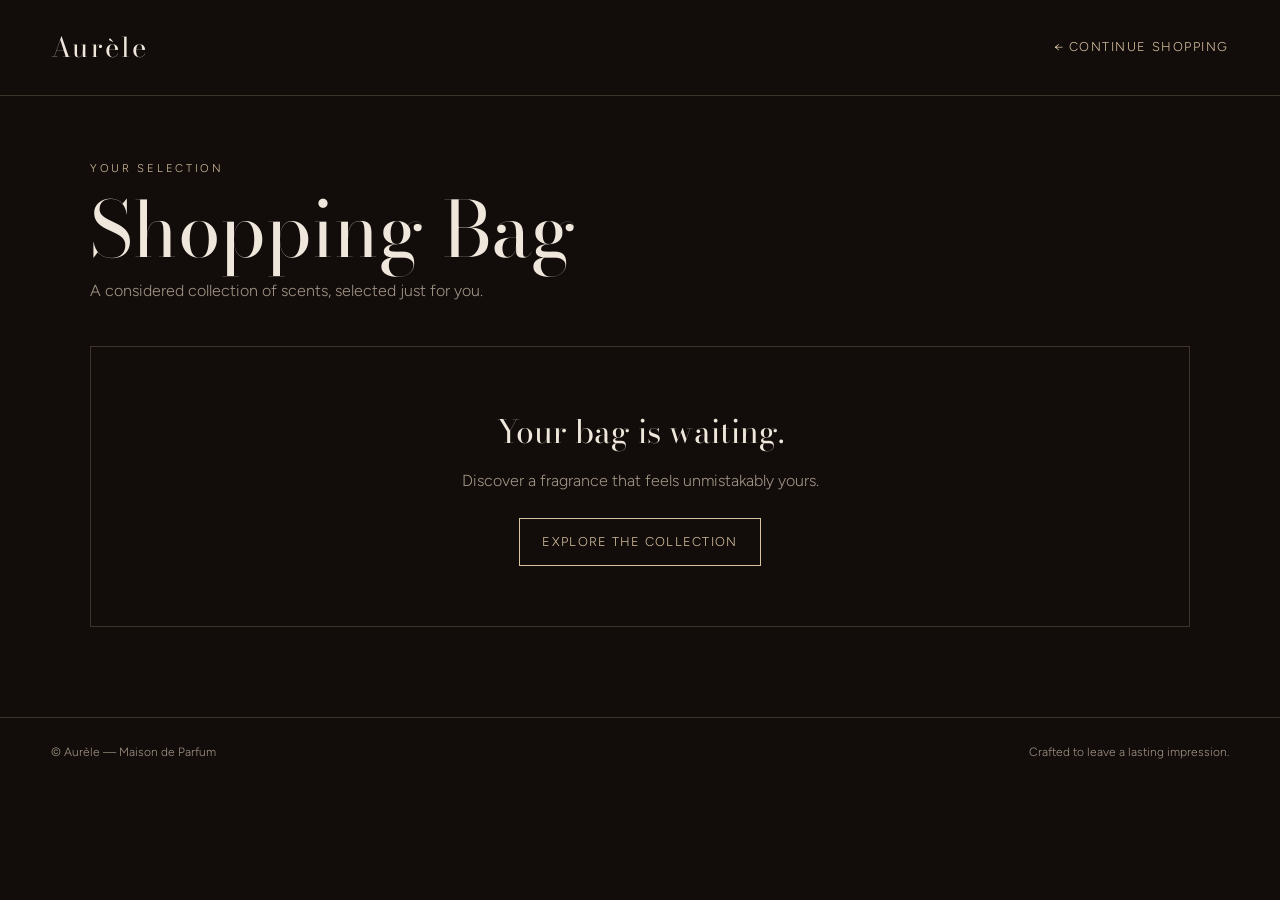
<file: cart.html>
<!DOCTYPE html>
<html lang="en">
<head>
  
<link rel="stylesheet" href="style.css">

<meta charset="UTF-8">
<meta name="viewport" content="width=device-width, initial-scale=1.0">
<meta name="theme-color" content="#120c0b">
<title>Shopping Bag | AURÈLE — Maison de Parfum</title>
<link rel="preconnect" href="https://fonts.googleapis.com">
<link rel="preconnect" href="https://fonts.gstatic.com" crossorigin>
<link href="https://fonts.googleapis.com/css2?family=Bodoni+Moda:ital,wght@0,400;0,500;1,400&family=Figtree:wght@300;400;500&display=swap" rel="stylesheet">
<style>
:root{--ink:#120c0b;--wine:#2a1414;--champagne:#d9c3a0;--bone:#efe7db;--muted:#a39687;
--line:rgba(217,195,160,.22);--display:'Bodoni Moda',serif;--body:'Figtree',sans-serif}
*{box-sizing:border-box;margin:0}
[hidden]{display:none!important}
body{min-height:100vh;background:var(--ink);color:var(--bone);font-family:var(--body);font-weight:300;line-height:1.6}
button,a{font:inherit}a{color:inherit;text-decoration:none}button{cursor:pointer}
.header{padding:1.6rem 4vw;border-bottom:1px solid var(--line);display:flex;align-items:center;justify-content:space-between;gap:1rem}
.brand{font-family:var(--display);font-size:1.7rem;letter-spacing:.08em}
.back{color:var(--champagne);font-size:.8rem;letter-spacing:.12em;text-transform:uppercase}
.wrap{width:min(1100px,88vw);margin:64px auto 90px}
.eyebrow{color:var(--champagne);font-size:.7rem;letter-spacing:.24em;text-transform:uppercase}
h1{margin:14px 0 10px;font:400 clamp(2.6rem,6vw,5rem)/1 var(--display)}
.intro{color:var(--muted);margin-bottom:42px}
.layout{display:grid;grid-template-columns:minmax(0,1.6fr) minmax(270px,.8fr);gap:42px;align-items:start}
.items{border-top:1px solid var(--line)}
.item{display:grid;grid-template-columns:100px minmax(0,1fr) auto;gap:20px;padding:24px 0;border-bottom:1px solid var(--line);align-items:center}
.mono{height:120px;display:grid;place-items:center;border:1px solid var(--line);font:400 2.6rem var(--display);color:rgba(217,195,160,.8);background:radial-gradient(ellipse at 50% 35%,rgba(147,85,63,.34),transparent 60%),linear-gradient(150deg,#351a1a,#140c0b)}
.item h2{margin:0 0 6px;font:400 1.5rem var(--display)}
.item p{color:var(--muted);font-size:.85rem;margin-bottom:14px}
.price{color:var(--champagne);white-space:nowrap;font:400 1.2rem var(--display)}
.qty{display:inline-flex;align-items:center;border:1px solid var(--line)}
.qty button{width:34px;height:34px;background:none;color:var(--bone);border:0}
.qty output{min-width:30px;text-align:center;font-size:.85rem}
.remove{margin-left:12px;border:0;background:none;color:var(--muted);text-decoration:underline;font-size:.78rem}
.summary{background:#1a1110;border:1px solid var(--line);padding:28px;position:sticky;top:24px}
.summary h2{margin-bottom:24px;font:400 1.8rem var(--display)}
.line{display:flex;justify-content:space-between;gap:16px;margin:16px 0;color:var(--muted);font-size:.9rem}
.line.total{padding-top:18px;border-top:1px solid var(--line);color:var(--bone)}
.line.total strong{color:var(--champagne);font:400 1.4rem var(--display)}
.checkout{width:100%;border:1px solid var(--champagne);background:var(--champagne);color:var(--ink);padding:16px 12px;letter-spacing:.1em;text-transform:uppercase;margin-top:12px;transition:background .3s,color .3s}
.checkout:hover{background:transparent;color:var(--champagne)}
.note{color:var(--muted);font-size:.75rem;text-align:center;margin-top:12px}
.status{color:var(--champagne);min-height:1.2em;font-size:.85rem;margin-top:12px}
.empty{padding:60px 20px;text-align:center;border:1px solid var(--line)}
.empty h2{font:400 2rem var(--display);margin-bottom:12px}
.empty p{color:var(--muted);margin-bottom:24px}
.shop{display:inline-block;padding:13px 22px;border:1px solid var(--champagne);color:var(--champagne);font-size:.8rem;letter-spacing:.1em;text-transform:uppercase}
footer{padding:25px 4vw;border-top:1px solid var(--line);color:var(--muted);font-size:.75rem;display:flex;justify-content:space-between;gap:20px}
@media(max-width:720px){.wrap{margin-top:42px}.layout{grid-template-columns:1fr;gap:26px}
.item{grid-template-columns:76px minmax(0,1fr);gap:14px}.mono{height:100px}
.item-end{grid-column:2}.summary{position:static}footer{flex-direction:column}}
</style>
</head>
<body>
  
<div class="custom-cursor">
  <span></span>
</div>

<header class="header">
  <a class="brand" href="index.html" aria-label="Aurèle home">Aurèle</a>
  <a class="back" href="index.html#collection">← Continue shopping</a>
</header>
<main class="wrap">
  <div class="eyebrow">Your selection</div>
  <h1>Shopping Bag</h1>
  <p class="intro">A considered collection of scents, selected just for you.</p>
  <div id="cart-content" class="layout">
    <section id="cart-items" class="items" aria-label="Items in your shopping bag" aria-live="polite"></section>
    <aside class="summary" aria-label="Order summary">
      <h2>Order Summary</h2>
      <div class="line"><span>Subtotal</span><span id="subtotal">Rs 0</span></div>
      <div class="line"><span>Delivery</span><span>Calculated at checkout</span></div>
      <div class="line total"><span>Total</span><strong id="total">Rs 0</strong></div>
      <button class="checkout" id="checkout" type="button">Continue to checkout</button>
      <p class="note">Totals are shown in Pakistani Rupees (PKR).</p>
      <p class="status" id="status" role="status"></p>
    </aside>
  </div>
  <section class="empty" id="empty-state" hidden>
    <h2>Your bag is waiting.</h2>
    <p>Discover a fragrance that feels unmistakably yours.</p>
    <a class="shop" href="index.html#collection">Explore the collection</a>
  </section>
</main>
<footer><span>© Aurèle — Maison de Parfum</span><span>Crafted to leave a lasting impression.</span></footer>
<script>
(() => {
    const KEY = 'aurele-shopping-bag-v1';

    const $ = id => document.getElementById(id);

    const money = n =>
        'Rs ' + Math.round(Number(n)).toLocaleString('en-PK');

    const slug = s =>
        s.toLowerCase().replace(/[^a-z0-9]+/g, '-');


    function read() {
        try {
            const data = JSON.parse(
                localStorage.getItem(KEY) || '[]'
            );

            if (!Array.isArray(data)) return [];

            return data
                .filter(item =>
                    item &&
                    typeof item.name === 'string' &&
                    Number(item.price) > 0 &&
                    Number.isInteger(Number(item.qty)) &&
                    Number(item.qty) > 0
                )
                .map(item => ({
                    id: typeof item.id === 'string'
                        ? item.id
                        : slug(item.name),

                    name: item.name,
                    price: Number(item.price),
                    qty: Number(item.qty)
                }));

        } catch (error) {
            console.error('AURÈLE cart error:', error);
            return [];
        }
    }


    let cart = read();


    function save() {
        try {
            localStorage.setItem(
                KEY,
                JSON.stringify(cart)
            );
        } catch {
            $('status').textContent =
                'Your browser could not save the bag.';
        }
    }


    function el(tag, cls, text) {
        const element =
            document.createElement(tag);

        if (cls) {
            element.className = cls;
        }

        if (text !== undefined) {
            element.textContent = text;
        }

        return element;
    }


    function render() {

        const list = $('cart-items');

        list.replaceChildren();

        const hasItems = cart.length > 0;

        $('cart-content').hidden = !hasItems;
        $('empty-state').hidden = hasItems;

        let sum = 0;


        cart.forEach((item, index) => {

            sum += item.price * item.qty;


            const row =
                el('article', 'item');


            const mono =
                el('div', 'mono', 'A');

            mono.setAttribute(
                'aria-hidden',
                'true'
            );


            const info =
                el('div');


            const title =
                el(
                    'h2',
                    '',
                    item.name
                );


            const description =
                el(
                    'p',
                    '',
                    'AURÈLE · Eau de Parfum'
                );


            const qty =
                el('div', 'qty');


            const minus =
                el('button', '', '−');

            minus.type = 'button';

            minus.setAttribute(
                'aria-label',
                'Decrease ' + item.name + ' quantity'
            );

            minus.addEventListener(
                'click',
                () => change(index, -1)
            );


            const output =
                el(
                    'output',
                    '',
                    item.qty
                );


            const plus =
                el('button', '', '+');

            plus.type = 'button';

            plus.disabled =
                item.qty >= 99;

            plus.setAttribute(
                'aria-label',
                'Increase ' + item.name + ' quantity'
            );

            plus.addEventListener(
                'click',
                () => change(index, 1)
            );


            qty.append(
                minus,
                output,
                plus
            );


            const remove =
                el(
                    'button',
                    'remove',
                    'Remove'
                );

            remove.type = 'button';

            remove.addEventListener(
                'click',
                () => {

                    cart.splice(index, 1);

                    save();

                    render();

                    $('status').textContent =
                        'Item removed from your bag.';
                }
            );


            info.append(
                title,
                description,
                qty,
                remove
            );


            const end =
                el('div', 'item-end');


            const price =
                el(
                    'div',
                    'price',
                    money(item.price * item.qty)
                );


            end.append(price);


            row.append(
                mono,
                info,
                end
            );


            list.append(row);

        });


        $('subtotal').textContent =
            money(sum);

        $('total').textContent =
            money(sum);

    }


    function change(index, amount) {

        if (!cart[index]) return;


        cart[index].qty += amount;


        if (cart[index].qty <= 0) {

            cart.splice(index, 1);

        }


        save();

        render();

    }


    $('checkout').addEventListener(
        'click',
        () => {

            if (!cart.length) {

                $('status').textContent =
                    'Your bag is empty.';

                return;
            }


            window.location.href =
                'checkout.html';

        }
    );


    render();

})();
</script>

<script src="script.js"></script>

</body>
</html>
</file>
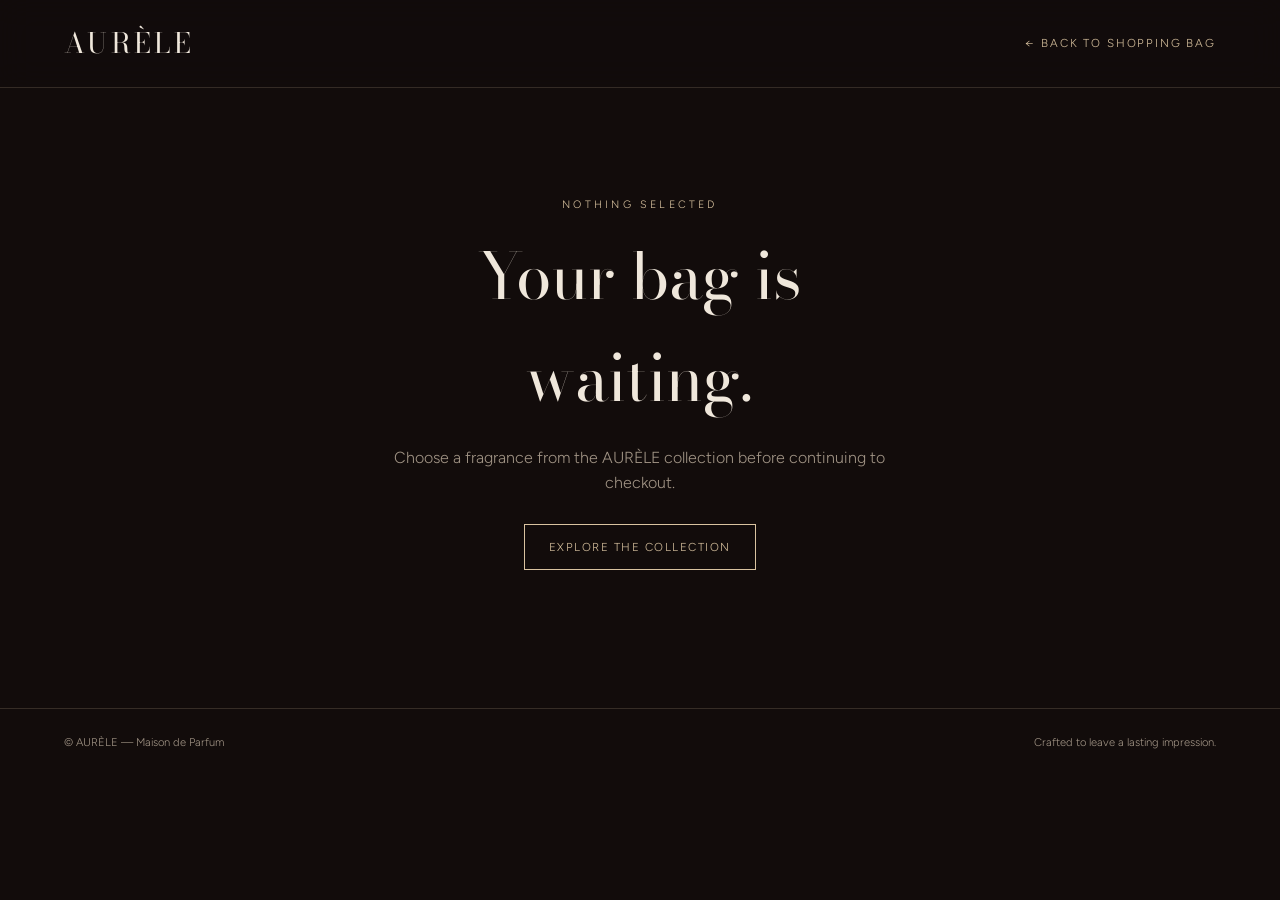
<file: checkout.html>
<!DOCTYPE html>
<html lang="en">
<head>

    <link rel="stylesheet" href="style.css">
    <meta charset="UTF-8">
    <meta name="viewport" content="width=device-width, initial-scale=1.0">
    <meta name="theme-color" content="#120c0b">

    <title>Checkout | AURÈLE — Maison de Parfum</title>

    <link rel="preconnect" href="https://fonts.googleapis.com">
    <link rel="preconnect" href="https://fonts.gstatic.com" crossorigin>

    <link href="https://fonts.googleapis.com/css2?family=Bodoni+Moda:ital,wght@0,400;0,500;1,400&family=Figtree:wght@300;400;500&display=swap" rel="stylesheet">

    <style>
        :root {
            --ink: #120c0b;
            --ink-2: #1a1110;
            --wine: #2a1414;
            --wine-2: #4a171b;
            --champagne: #d9c3a0;
            --bone: #efe7db;
            --muted: #a39687;
            --line: rgba(217,195,160,.18);

            --display: 'Bodoni Moda', serif;
            --body: 'Figtree', sans-serif;
        }

        * {
            box-sizing: border-box;
            margin: 0;
        }

        [hidden] {
            display: none !important;
        }

        html {
            scroll-behavior: smooth;
        }

        body {
            min-height: 100vh;
            background:
                radial-gradient(circle at 85% 10%, rgba(106,37,41,.16), transparent 30%),
                var(--ink);
            color: var(--bone);
            font-family: var(--body);
            font-weight: 300;
            line-height: 1.6;
        }

        button,
        input,
        select,
        textarea {
            font: inherit;
        }

        button {
            cursor: pointer;
        }

        a {
            color: inherit;
            text-decoration: none;
        }

        /* HEADER */

        .header {
            height: 88px;
            padding: 0 5vw;
            border-bottom: 1px solid var(--line);

            display: flex;
            align-items: center;
            justify-content: space-between;

            background: rgba(18,12,11,.82);
            backdrop-filter: blur(16px);

            position: relative;
            z-index: 5;
        }

        .brand {
            font-family: var(--display);
            font-size: 1.75rem;
            letter-spacing: .12em;
        }

        .back {
            color: var(--champagne);
            font-size: .72rem;
            letter-spacing: .16em;
            text-transform: uppercase;
            transition: opacity .3s ease;
        }

        .back:hover {
            opacity: .65;
        }

        /* MAIN */

        .page {
            width: min(1180px, 88vw);
            margin: 70px auto 100px;
        }

        .eyebrow {
            color: var(--champagne);
            font-size: .67rem;
            letter-spacing: .3em;
            text-transform: uppercase;
        }

        .heading {
            margin-top: 14px;
            max-width: 700px;
        }

        .heading h1 {
            font-family: var(--display);
            font-weight: 400;
            font-size: clamp(3rem, 6vw, 5.6rem);
            line-height: .98;
            letter-spacing: -.025em;
        }

        .heading p {
            margin-top: 18px;
            max-width: 600px;
            color: var(--muted);
            font-size: .94rem;
        }

        /* CHECKOUT GRID */

        .checkout-layout {
            margin-top: 55px;

            display: grid;
            grid-template-columns: minmax(0, 1.35fr) minmax(320px, .72fr);
            gap: 55px;

            align-items: start;
        }

        /* FORM */

        .section {
            border-top: 1px solid var(--line);
            padding-top: 25px;
            margin-bottom: 42px;
        }

        .section-title {
            display: flex;
            align-items: baseline;
            gap: 13px;
            margin-bottom: 25px;
        }

        .section-number {
            color: var(--champagne);
            font-size: .65rem;
            letter-spacing: .15em;
        }

        .section-title h2 {
            font-family: var(--display);
            font-weight: 400;
            font-size: 1.75rem;
        }

        .fields {
            display: grid;
            grid-template-columns: 1fr 1fr;
            gap: 20px;
        }

        .field {
            display: flex;
            flex-direction: column;
            gap: 8px;
        }

        .field.full {
            grid-column: 1 / -1;
        }

        .field label {
            color: var(--muted);
            font-size: .68rem;
            letter-spacing: .14em;
            text-transform: uppercase;
        }

        .field input,
        .field select,
        .field textarea {
            width: 100%;
            border: 1px solid var(--line);
            outline: none;

            background: rgba(26,17,16,.7);
            color: var(--bone);

            padding: 14px 15px;

            border-radius: 0;

            transition:
                border-color .25s ease,
                background .25s ease;
        }

        .field textarea {
            min-height: 105px;
            resize: vertical;
        }

        .field input::placeholder,
        .field textarea::placeholder {
            color: #766c64;
        }

        .field input:focus,
        .field select:focus,
        .field textarea:focus {
            border-color: rgba(217,195,160,.65);
            background: rgba(42,20,20,.75);
        }

        .field select option {
            background: var(--ink-2);
            color: var(--bone);
        }

        /* PAYMENT */

        .payment-option {
            border: 1px solid var(--champagne);
            background: rgba(74,23,27,.22);
            padding: 19px;

            display: flex;
            align-items: center;
            gap: 15px;
        }

        .payment-radio {
            width: 17px;
            height: 17px;
            accent-color: var(--champagne);
        }

        .payment-content strong {
            display: block;
            font-weight: 400;
            color: var(--bone);
        }

        .payment-content span {
            display: block;
            margin-top: 3px;
            color: var(--muted);
            font-size: .76rem;
        }

        /* SUMMARY */

        .summary {
            position: sticky;
            top: 25px;

            background:
                linear-gradient(145deg, rgba(74,23,27,.25), rgba(26,17,16,.96));

            border: 1px solid var(--line);
            padding: 30px;
        }

        .summary-label {
            color: var(--champagne);
            font-size: .65rem;
            letter-spacing: .25em;
            text-transform: uppercase;
        }

        .summary h2 {
            margin-top: 8px;
            font-family: var(--display);
            font-weight: 400;
            font-size: 2rem;
        }

        .summary-items {
            margin-top: 28px;
            border-top: 1px solid var(--line);
        }

        .summary-item {
            padding: 17px 0;
            border-bottom: 1px solid var(--line);

            display: grid;
            grid-template-columns: 45px 1fr auto;
            gap: 13px;
            align-items: center;
        }

        .summary-monogram {
            width: 45px;
            height: 55px;

            display: grid;
            place-items: center;

            border: 1px solid var(--line);

            background:
                radial-gradient(
                    ellipse at 50% 35%,
                    rgba(147,85,63,.34),
                    transparent 62%
                ),
                linear-gradient(150deg,#351a1a,#140c0b);

            color: rgba(217,195,160,.8);
            font-family: var(--display);
            font-size: 1.25rem;
        }

        .summary-name {
            font-family: var(--display);
            font-size: .98rem;
            font-weight: 400;
        }

        .summary-qty {
            color: var(--muted);
            font-size: .72rem;
            margin-top: 2px;
        }

        .summary-price {
            color: var(--champagne);
            font-family: var(--display);
            font-size: .9rem;
            white-space: nowrap;
        }

        .totals {
            margin-top: 24px;
        }

        .total-line {
            display: flex;
            justify-content: space-between;
            gap: 20px;

            margin: 12px 0;

            color: var(--muted);
            font-size: .82rem;
        }

        .total-line.grand {
            padding-top: 19px;
            margin-top: 20px;

            border-top: 1px solid var(--line);

            color: var(--bone);
        }

        .total-line.grand strong {
            color: var(--champagne);
            font-family: var(--display);
            font-size: 1.5rem;
            font-weight: 400;
        }

        .place-order {
            width: 100%;
            margin-top: 25px;

            padding: 16px;

            border: 1px solid var(--champagne);
            background: var(--champagne);
            color: var(--ink);

            letter-spacing: .14em;
            text-transform: uppercase;
            font-size: .72rem;

            transition:
                background .3s ease,
                color .3s ease,
                transform .3s ease;
        }

        .place-order:hover {
            background: transparent;
            color: var(--champagne);
            transform: translateY(-2px);
        }

        .secure-note {
            margin-top: 14px;
            color: var(--muted);
            font-size: .68rem;
            text-align: center;
            line-height: 1.6;
        }

        .error {
            margin-top: 15px;
            color: #d99b9b;
            font-size: .78rem;
            text-align: center;
        }

        /* EMPTY */

        .empty {
            min-height: 50vh;
            display: grid;
            place-items: center;
            text-align: center;
        }

        .empty-inner {
            max-width: 520px;
        }

        .empty h2 {
            margin-top: 12px;
            font-family: var(--display);
            font-size: clamp(2.5rem,5vw,4rem);
            font-weight: 400;
        }

        .empty p {
            margin: 15px 0 28px;
            color: var(--muted);
        }

        .empty a {
            display: inline-block;
            padding: 13px 24px;
            border: 1px solid var(--champagne);
            color: var(--champagne);
            font-size: .72rem;
            letter-spacing: .13em;
            text-transform: uppercase;
        }

        /* FOOTER */

        footer {
            padding: 25px 5vw;
            border-top: 1px solid var(--line);

            display: flex;
            justify-content: space-between;
            gap: 20px;

            color: var(--muted);
            font-size: .7rem;
        }

        /* RESPONSIVE */

        @media (max-width: 900px) {
            .checkout-layout {
                grid-template-columns: 1fr;
                gap: 35px;
            }

            .summary {
                position: static;
            }
        }

        @media (max-width: 600px) {
            .header {
                height: 78px;
                padding: 0 6vw;
            }

            .brand {
                font-size: 1.45rem;
            }

            .back {
                font-size: .6rem;
            }

            .page {
                width: 88vw;
                margin-top: 45px;
            }

            .checkout-layout {
                margin-top: 40px;
            }

            .fields {
                grid-template-columns: 1fr;
            }

            .field.full {
                grid-column: auto;
            }

            .summary {
                padding: 23px;
            }

            footer {
                flex-direction: column;
            }
        }
    </style>
</head>

<link rel="stylesheet" href="style.css">

<body>
    
<div class="custom-cursor">
  <span></span>
</div>


<header class="header">
    <a class="brand" href="index.html">AURÈLE</a>

    <a class="back" href="cart.html">
        ← Back to shopping bag
    </a>
</header>


<main class="page">

    <div id="checkout-page">

        <div class="eyebrow">Private Client Checkout</div>

        <div class="heading">
            <h1>Complete your selection.</h1>
            <p>
                Your chosen fragrances are reserved while we prepare
                your order details.
            </p>
        </div>


        <div class="checkout-layout">

            <!-- LEFT -->

            <form id="checkout-form" novalidate>

                <!-- CONTACT -->

                <section class="section">

                    <div class="section-title">
                        <span class="section-number">01</span>
                        <h2>Contact details</h2>
                    </div>

                    <div class="fields">

                        <div class="field">
                            <label for="firstName">First name</label>
                            <input
                                id="firstName"
                                name="firstName"
                                type="text"
                                placeholder="Your first name"
                                required
                            >
                        </div>

                        <div class="field">
                            <label for="lastName">Last name</label>
                            <input
                                id="lastName"
                                name="lastName"
                                type="text"
                                placeholder="Your last name"
                                required
                            >
                        </div>

                        <div class="field">
                            <label for="email">Email address</label>
                            <input
                                id="email"
                                name="email"
                                type="email"
                                placeholder="you@example.com"
                                required
                            >
                        </div>

                        <div class="field">
                            <label for="phone">Phone number</label>
                            <input
                                id="phone"
                                name="phone"
                                type="tel"
                                placeholder="+92 300 0000000"
                                required
                            >
                        </div>

                    </div>

                </section>


                <!-- DELIVERY -->

                <section class="section">

                    <div class="section-title">
                        <span class="section-number">02</span>
                        <h2>Delivery address</h2>
                    </div>

                    <div class="fields">

                        <div class="field full">
                            <label for="address">Street address</label>

                            <input
                                id="address"
                                name="address"
                                type="text"
                                placeholder="House / apartment / street"
                                required
                            >
                        </div>

                        <div class="field">
                            <label for="city">City</label>

                            <select id="city" name="city" required>
                                <option value="">Select city</option>
                                <option>Karachi</option>
                                <option>Lahore</option>
                                <option>Islamabad</option>
                                <option>Rawalpindi</option>
                                <option>Faisalabad</option>
                                <option>Multan</option>
                                <option>Hyderabad</option>
                                <option>Peshawar</option>
                                <option>Quetta</option>
                                <option>Other</option>
                            </select>
                        </div>

                        <div class="field">
                            <label for="postal">Postal code</label>

                            <input
                                id="postal"
                                name="postal"
                                type="text"
                                placeholder="e.g. 75500"
                                required
                            >
                        </div>

                        <div class="field full">
                            <label for="notes">
                                Delivery note <span>(optional)</span>
                            </label>

                            <textarea
                                id="notes"
                                name="notes"
                                placeholder="Anything our delivery team should know?"
                            ></textarea>
                        </div>

                    </div>

                </section>


                <!-- PAYMENT -->

                <section class="section">

                    <div class="section-title">
                        <span class="section-number">03</span>
                        <h2>Payment</h2>
                    </div>

                    <label class="payment-option">

                        <input
                            class="payment-radio"
                            type="radio"
                            name="payment"
                            value="Cash on Delivery"
                            checked
                        >

                        <span class="payment-content">
                            <strong>Cash on Delivery</strong>
                            <span>
                                Pay securely when your AURÈLE order arrives.
                            </span>
                        </span>

                    </label>

                </section>

            </form>


            <!-- RIGHT -->

            <aside class="summary">

                <div class="summary-label">
                    Your selection
                </div>

                <h2>Order Summary</h2>

                <div id="summary-items" class="summary-items"></div>

                <div class="totals">

                    <div class="total-line">
                        <span>Subtotal</span>
                        <span id="subtotal">Rs 0</span>
                    </div>

                    <div class="total-line">
                        <span>Delivery</span>
                        <span id="delivery">Rs 250</span>
                    </div>

                    <div class="total-line grand">
                        <span>Total</span>
                        <strong id="total">Rs 0</strong>
                    </div>

                </div>

                <button
                    type="button"
                    class="place-order"
                    id="place-order"
                >
                    Place Order
                </button>

                <p class="secure-note">
                    Your order details are stored securely in this browser.
                    Payment gateway integration can be added later.
                </p>

                <p
                    class="error"
                    id="form-error"
                    role="alert"
                ></p>

            </aside>

        </div>

    </div>


    <!-- EMPTY -->

    <section class="empty" id="empty-state" hidden>

        <div class="empty-inner">

            <div class="eyebrow">
                Nothing selected
            </div>

            <h2>Your bag is waiting.</h2>

            <p>
                Choose a fragrance from the AURÈLE collection
                before continuing to checkout.
            </p>

            <a href="index.html#collection">
                Explore the collection
            </a>

        </div>

    </section>

</main>


<footer>
    <span>© AURÈLE — Maison de Parfum</span>
    <span>Crafted to leave a lasting impression.</span>
</footer>


<script>
(() => {

    "use strict";

    const CART_KEY = "aurele-shopping-bag-v1";
    const ORDERS_KEY = "aurele-orders-v1";

    const DELIVERY_FEE = 250;

    const $ = id => document.getElementById(id);

    const money = amount =>
        "Rs " + Math.round(Number(amount)).toLocaleString("en-PK");


    function loadCart() {

        try {

            const saved =
                JSON.parse(localStorage.getItem(CART_KEY) || "[]");

            if (!Array.isArray(saved)) return [];

            return saved.filter(item =>
                item &&
                typeof item.name === "string" &&
                Number(item.price) > 0 &&
                Number(item.qty) > 0
            );

        } catch {

            return [];

        }

    }


    let cart = loadCart();


    function subtotal() {

        return cart.reduce(
            (total, item) =>
                total + Number(item.price) * Number(item.qty),
            0
        );

    }


    function createOrderNumber() {

        const date = new Date();

        const year = date.getFullYear();

        const random =
            Math.floor(1000 + Math.random() * 9000);

        return `AUR-${year}-${random}`;

    }


    function renderSummary() {

        const container = $("summary-items");

        container.replaceChildren();

        if (!cart.length) {

            $("checkout-page").hidden = true;
            $("empty-state").hidden = false;

            return;

        }

        const sum = subtotal();

        cart.forEach(item => {

            const row =
                document.createElement("div");

            row.className = "summary-item";


            const visual =
                document.createElement("div");

            visual.className = "summary-monogram";
            visual.textContent = "A";


            const info =
                document.createElement("div");


            const name =
                document.createElement("div");

            name.className = "summary-name";
            name.textContent = item.name;


            const qty =
                document.createElement("div");

            qty.className = "summary-qty";

            qty.textContent =
                `Quantity ${item.qty}`;


            info.append(name, qty);


            const price =
                document.createElement("div");

            price.className = "summary-price";

            price.textContent =
                money(item.price * item.qty);


            row.append(
                visual,
                info,
                price
            );

            container.append(row);

        });


        $("subtotal").textContent =
            money(sum);

        $("total").textContent =
            money(sum + DELIVERY_FEE);

    }


    function getFormData() {

        const form = $("checkout-form");

        const firstName =
            $("firstName").value.trim();

        const lastName =
            $("lastName").value.trim();

        const email =
            $("email").value.trim();

        const phone =
            $("phone").value.trim();

        const address =
            $("address").value.trim();

        const city =
            $("city").value;

        const postal =
            $("postal").value.trim();

        const notes =
            $("notes").value.trim();


        if (
            !firstName ||
            !lastName ||
            !email ||
            !phone ||
            !address ||
            !city ||
            !postal
        ) {

            $("form-error").textContent =
                "Please complete all required details before placing your order.";

            return null;

        }


        if (!form.checkValidity()) {

            $("form-error").textContent =
                "Please enter valid contact details.";

            return null;

        }


        $("form-error").textContent = "";


        return {
            firstName,
            lastName,
            email,
            phone,
            address,
            city,
            postal,
            notes,
            payment: "Cash on Delivery"
        };

    }


    function saveOrder(order) {

        try {

            const existing =
                JSON.parse(
                    localStorage.getItem(ORDERS_KEY) || "[]"
                );

            const orders =
                Array.isArray(existing)
                    ? existing
                    : [];

            orders.unshift(order);

            localStorage.setItem(
                ORDERS_KEY,
                JSON.stringify(orders)
            );

            return true;

        } catch {

            return false;

        }

    }


    $("place-order").addEventListener(
        "click",
        () => {

            if (!cart.length) {

                window.location.href =
                    "cart.html";

                return;

            }


            const customer =
                getFormData();

            if (!customer) return;


            const now =
                new Date();


            const order = {

                id: createOrderNumber(),

                createdAt:
                    now.toISOString(),

                customer,

                items: cart.map(item => ({

                    id: item.id,

                    name: item.name,

                    price: Number(item.price),

                    qty: Number(item.qty)

                })),

                subtotal:
                    subtotal(),

                delivery:
                    DELIVERY_FEE,

                total:
                    subtotal() + DELIVERY_FEE,

                status:
                    "Order Confirmed"

            };


            const saved =
                saveOrder(order);


            if (!saved) {

                $("form-error").textContent =
                    "Your order could not be saved. Please try again.";

                return;

            }


            localStorage.removeItem(CART_KEY);


            window.location.href =
                "orders.html?order=" +
                encodeURIComponent(order.id);

        }
    );


    renderSummary();

})();
</script>

<script src="script.js"></script>

</body>
</html>
</file>
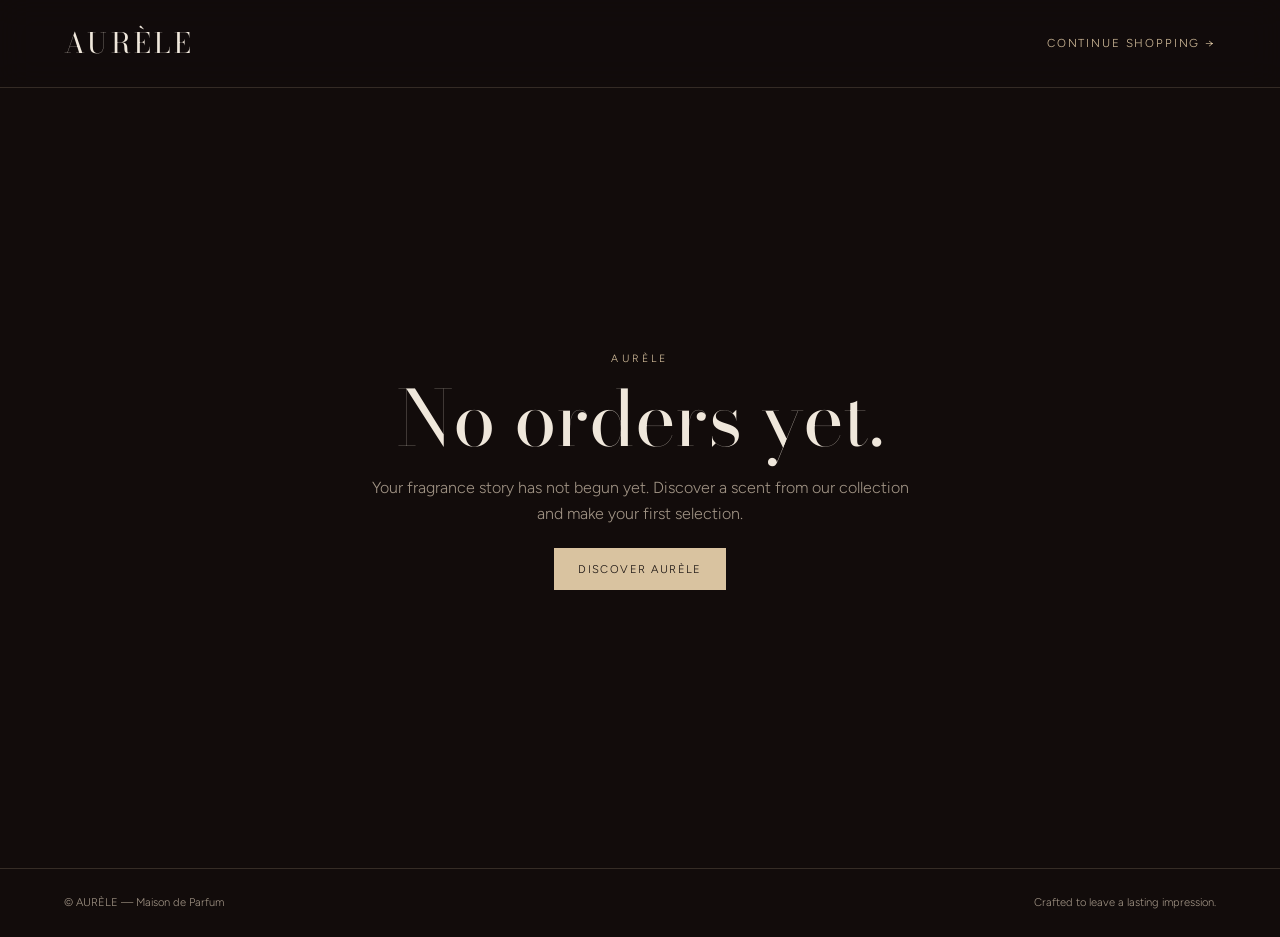
<file: orders.html>
<!DOCTYPE html>
<html lang="en">
<head>
    <meta charset="UTF-8">
    <meta name="viewport" content="width=device-width, initial-scale=1.0">
    <meta name="theme-color" content="#120c0b">

    <title>Your Orders | AURÈLE — Maison de Parfum</title>

    <link rel="preconnect" href="https://fonts.googleapis.com">
    <link rel="preconnect" href="https://fonts.gstatic.com" crossorigin>

    <link href="https://fonts.googleapis.com/css2?family=Bodoni+Moda:ital,wght@0,400;0,500;1,400&family=Figtree:wght@300;400;500&display=swap" rel="stylesheet">

    <style>
        :root {
            --ink: #120c0b;
            --ink-2: #1a1110;
            --wine: #2a1414;
            --wine-2: #4a171b;
            --champagne: #d9c3a0;
            --bone: #efe7db;
            --muted: #a39687;
            --line: rgba(217,195,160,.18);

            --display: 'Bodoni Moda', serif;
            --body: 'Figtree', sans-serif;
        }

        * {
            box-sizing: border-box;
            margin: 0;
        }

        [hidden] {
            display: none !important;
        }

        body {
            min-height: 100vh;
            background:
                radial-gradient(
                    circle at 50% 0%,
                    rgba(106,37,41,.18),
                    transparent 34%
                ),
                var(--ink);

            color: var(--bone);
            font-family: var(--body);
            font-weight: 300;
            line-height: 1.6;
        }

        a {
            color: inherit;
            text-decoration: none;
        }

        /* HEADER */

        .header {
            height: 88px;
            padding: 0 5vw;

            display: flex;
            align-items: center;
            justify-content: space-between;

            border-bottom: 1px solid var(--line);

            background: rgba(18,12,11,.82);
            backdrop-filter: blur(16px);
        }

        .brand {
            font-family: var(--display);
            font-size: 1.75rem;
            letter-spacing: .12em;
        }

        .back {
            color: var(--champagne);
            font-size: .72rem;
            letter-spacing: .16em;
            text-transform: uppercase;
        }

        /* PAGE */

        .page {
            width: min(950px, 88vw);
            margin: 85px auto 110px;
        }

        .hero {
            text-align: center;
        }

        .eyebrow {
            color: var(--champagne);
            font-size: .66rem;
            letter-spacing: .3em;
            text-transform: uppercase;
        }

        .check {
            width: 72px;
            height: 72px;

            margin: 25px auto;

            border: 1px solid var(--champagne);
            border-radius: 50%;

            display: grid;
            place-items: center;

            color: var(--champagne);

            font-family: var(--display);
            font-size: 1.6rem;

            box-shadow:
                0 0 0 10px rgba(217,195,160,.025);
        }

        .hero h1 {
            font-family: var(--display);
            font-size: clamp(3rem, 6vw, 5.5rem);
            font-weight: 400;
            line-height: 1;
        }

        .hero p {
            max-width: 560px;
            margin: 20px auto 0;

            color: var(--muted);
            font-size: .92rem;
        }

        /* ORDER CARD */

        .order-card {
            margin-top: 55px;

            border: 1px solid var(--line);
            background:
                linear-gradient(
                    145deg,
                    rgba(74,23,27,.24),
                    rgba(26,17,16,.92)
                );
        }

        .order-top {
            padding: 27px 30px;

            display: flex;
            justify-content: space-between;
            align-items: center;
            gap: 20px;

            border-bottom: 1px solid var(--line);
        }

        .order-label {
            color: var(--muted);
            font-size: .65rem;
            letter-spacing: .15em;
            text-transform: uppercase;
        }

        .order-id {
            margin-top: 4px;

            color: var(--champagne);
            font-family: var(--display);
            font-size: 1.25rem;
        }

        .status {
            padding: 8px 13px;

            border: 1px solid rgba(217,195,160,.28);

            color: var(--champagne);

            font-size: .62rem;
            letter-spacing: .12em;
            text-transform: uppercase;
        }

        /* ITEMS */

        .items {
            padding: 5px 30px;
        }

        .item {
            padding: 22px 0;

            display: grid;
            grid-template-columns: 65px 1fr auto;
            align-items: center;
            gap: 17px;

            border-bottom: 1px solid var(--line);
        }

        .visual {
            width: 65px;
            height: 78px;

            display: grid;
            place-items: center;

            border: 1px solid var(--line);

            background:
                radial-gradient(
                    ellipse at 50% 35%,
                    rgba(147,85,63,.34),
                    transparent 62%
                ),
                linear-gradient(
                    150deg,
                    #351a1a,
                    #140c0b
                );

            color: rgba(217,195,160,.8);

            font-family: var(--display);
            font-size: 1.5rem;
        }

        .item h2 {
            font-family: var(--display);
            font-size: 1.25rem;
            font-weight: 400;
        }

        .item p {
            margin-top: 3px;
            color: var(--muted);
            font-size: .73rem;
        }

        .item-price {
            color: var(--champagne);
            font-family: var(--display);
            font-size: 1rem;
            white-space: nowrap;
        }

        /* TOTAL */

        .total {
            padding: 25px 30px;

            display: flex;
            justify-content: space-between;
            align-items: center;

            border-bottom: 1px solid var(--line);
        }

        .total span {
            color: var(--muted);
            font-size: .76rem;
            text-transform: uppercase;
            letter-spacing: .14em;
        }

        .total strong {
            color: var(--champagne);
            font-family: var(--display);
            font-size: 1.65rem;
            font-weight: 400;
        }

        /* DELIVERY */

        .delivery {
            margin-top: 40px;
            padding: 30px;

            border: 1px solid var(--line);
        }

        .delivery h2 {
            margin-bottom: 22px;

            font-family: var(--display);
            font-size: 1.7rem;
            font-weight: 400;
        }

        .delivery-grid {
            display: grid;
            grid-template-columns: 1fr 1fr;
            gap: 20px;
        }

        .delivery-label {
            color: var(--muted);
            font-size: .62rem;
            letter-spacing: .14em;
            text-transform: uppercase;
        }

        .delivery-value {
            margin-top: 4px;
            font-size: .88rem;
        }

        .delivery-full {
            grid-column: 1 / -1;
        }

        /* TIMELINE */

        .timeline {
            margin-top: 40px;
            padding: 30px;

            border-top: 1px solid var(--line);
        }

        .timeline h2 {
            font-family: var(--display);
            font-size: 1.7rem;
            font-weight: 400;
        }

        .steps {
            margin-top: 30px;

            display: grid;
            grid-template-columns: repeat(3,1fr);
        }

        .step {
            position: relative;
            text-align: center;
        }

        .step:not(:last-child)::after {
            content: "";

            position: absolute;

            top: 10px;
            left: calc(50% + 12px);
            width: calc(100% - 24px);

            height: 1px;

            background: var(--line);
        }

        .dot {
            width: 20px;
            height: 20px;

            margin: 0 auto 11px;

            border: 1px solid var(--line);
            border-radius: 50%;

            background: var(--ink);

            position: relative;
            z-index: 2;
        }

        .step.active .dot {
            border-color: var(--champagne);
            background: var(--champagne);
        }

        .step strong {
            display: block;

            font-size: .68rem;
            font-weight: 400;
            letter-spacing: .08em;
            text-transform: uppercase;
        }

        .step span {
            display: block;

            margin-top: 4px;

            color: var(--muted);
            font-size: .66rem;
        }

        /* ACTIONS */

        .actions {
            margin-top: 45px;

            display: flex;
            justify-content: center;
            gap: 14px;
            flex-wrap: wrap;
        }

        .action {
            padding: 13px 23px;

            border: 1px solid var(--champagne);

            color: var(--champagne);

            font-size: .7rem;
            letter-spacing: .13em;
            text-transform: uppercase;

            transition: .3s ease;
        }

        .action.primary {
            background: var(--champagne);
            color: var(--ink);
        }

        .action:hover {
            background: transparent;
            color: var(--champagne);
        }

        /* EMPTY */

        .empty {
            min-height: 65vh;

            display: grid;
            place-items: center;

            text-align: center;
        }

        .empty-inner {
            max-width: 550px;
        }

        .empty h1 {
            margin-top: 13px;

            font-family: var(--display);
            font-size: clamp(3rem,6vw,5rem);
            font-weight: 400;
            line-height: 1;
        }

        .empty p {
            margin: 18px auto 28px;

            color: var(--muted);
        }

        /* FOOTER */

        footer {
            padding: 25px 5vw;

            border-top: 1px solid var(--line);

            display: flex;
            justify-content: space-between;

            color: var(--muted);
            font-size: .7rem;
        }

        /* RESPONSIVE */

        @media (max-width: 650px) {

            .header {
                height: 78px;
                padding: 0 6vw;
            }

            .brand {
                font-size: 1.45rem;
            }

            .back {
                font-size: .6rem;
            }

            .page {
                width: 88vw;
                margin-top: 55px;
            }

            .order-top {
                padding: 22px;
                align-items: flex-start;
                flex-direction: column;
            }

            .items {
                padding: 5px 20px;
            }

            .item {
                grid-template-columns: 55px 1fr;
            }

            .visual {
                width: 55px;
                height: 68px;
            }

            .item-price {
                grid-column: 2;
            }

            .total {
                padding: 22px;
            }

            .delivery {
                padding: 22px;
            }

            .delivery-grid {
                grid-template-columns: 1fr;
            }

            .delivery-full {
                grid-column: auto;
            }

            .timeline {
                padding: 25px 0;
            }

            .steps {
                grid-template-columns: 1fr;
                gap: 25px;
            }

            .step:not(:last-child)::after {
                top: 20px;
                left: 50%;
                width: 1px;
                height: 30px;
            }

            footer {
                flex-direction: column;
                gap: 7px;
            }
        }
    </style>
</head>

<link rel="stylesheet" href="style.css">

<body>
    
<div class="custom-cursor">
  <span></span>
</div>


<header class="header">

    <a class="brand" href="index.html">
        AURÈLE
    </a>

    <a class="back" href="index.html#collection">
        Continue shopping →
    </a>

</header>


<main class="page">

    <!-- ORDER CONTENT -->

    <div id="order-page">

        <section class="hero">

            <div class="eyebrow">
                Maison de Parfum
            </div>

            <div class="check">
                ✓
            </div>

            <h1>Thank you.</h1>

            <p>
                Your AURÈLE selection has been received.
                We will prepare your fragrances with care.
            </p>

        </section>


        <section class="order-card">

            <div class="order-top">

                <div>

                    <div class="order-label">
                        Order number
                    </div>

                    <div class="order-id" id="order-id">
                        —
                    </div>

                </div>

                <div class="status">
                    Order Confirmed
                </div>

            </div>


            <div class="items" id="order-items">
            </div>


            <div class="total">

                <span>
                    Order total
                </span>

                <strong id="order-total">
                    Rs 0
                </strong>

            </div>

        </section>


        <!-- DELIVERY -->

        <section class="delivery">

            <h2>Delivery details</h2>

            <div class="delivery-grid">

                <div>
                    <div class="delivery-label">
                        Customer
                    </div>

                    <div class="delivery-value" id="customer-name">
                        —
                    </div>
                </div>


                <div>
                    <div class="delivery-label">
                        Phone
                    </div>

                    <div class="delivery-value" id="customer-phone">
                        —
                    </div>
                </div>


                <div>
                    <div class="delivery-label">
                        Email
                    </div>

                    <div class="delivery-value" id="customer-email">
                        —
                    </div>
                </div>


                <div>
                    <div class="delivery-label">
                        City
                    </div>

                    <div class="delivery-value" id="customer-city">
                        —
                    </div>
                </div>


                <div class="delivery-full">

                    <div class="delivery-label">
                        Address
                    </div>

                    <div class="delivery-value" id="customer-address">
                        —
                    </div>

                </div>


                <div>

                    <div class="delivery-label">
                        Payment
                    </div>

                    <div class="delivery-value" id="payment">
                        Cash on Delivery
                    </div>

                </div>


                <div>

                    <div class="delivery-label">
                        Ordered
                    </div>

                    <div class="delivery-value" id="order-date">
                        —
                    </div>

                </div>

            </div>

        </section>


        <!-- TIMELINE -->

        <section class="timeline">

            <h2>Your fragrance journey</h2>

            <div class="steps">

                <div class="step active">

                    <div class="dot"></div>

                    <strong>Confirmed</strong>

                    <span>
                        Order received
                    </span>

                </div>


                <div class="step">

                    <div class="dot"></div>

                    <strong>Preparing</strong>

                    <span>
                        Fragrance being prepared
                    </span>

                </div>


                <div class="step">

                    <div class="dot"></div>

                    <strong>Delivered</strong>

                    <span>
                        On its way to you
                    </span>

                </div>

            </div>

        </section>


        <div class="actions">

            <a
                class="action primary"
                href="index.html#collection"
            >
                Explore collection
            </a>

            <a
                class="action"
                href="cart.html"
            >
                Return to bag
            </a>

        </div>

    </div>


    <!-- EMPTY -->

    <section class="empty" id="empty-state" hidden>

        <div class="empty-inner">

            <div class="eyebrow">
                AURÈLE
            </div>

            <h1>No orders yet.</h1>

            <p>
                Your fragrance story has not begun yet.
                Discover a scent from our collection and
                make your first selection.
            </p>

            <a
                class="action primary"
                href="index.html#collection"
            >
                Discover AURÈLE
            </a>

        </div>

    </section>

</main>


<footer>

    <span>
        © AURÈLE — Maison de Parfum
    </span>

    <span>
        Crafted to leave a lasting impression.
    </span>

</footer>

<script>
(() => {

    "use strict";

    const ORDERS_KEY = "aurele-orders-v1";

    const $ = (root, id) => root.querySelector("#" + id);

    const money = amount => {
        return "Rs " + Math.round(Number(amount || 0))
            .toLocaleString("en-PK");
    };


    // =========================
    // LOAD ALL SAVED ORDERS
    // =========================

    function loadOrders() {

        try {

            const raw =
                localStorage.getItem(ORDERS_KEY);

            if (!raw) return [];

            const orders = JSON.parse(raw);

            return Array.isArray(orders)
                ? orders
                : [];

        } catch (error) {

            console.error(
                "AURÈLE orders error:",
                error
            );

            return [];
        }
    }


    // =========================
    // FORMAT DATE
    // =========================

    function formatDate(dateString) {

        if (!dateString) return "—";

        const date =
            new Date(dateString);

        if (Number.isNaN(date.getTime())) {
            return "—";
        }

        return date.toLocaleDateString(
            "en-PK",
            {
                day: "2-digit",
                month: "long",
                year: "numeric"
            }
        );
    }


    // =========================
    // FILL ONE ORIGINAL DESIGN
    // =========================

    function fillOrder(root, order, index) {

        const customer =
            order.customer || {};


        // -------------------------
        // ORDER NUMBER
        // -------------------------

        const orderId =
            $(root, "order-id");

        if (orderId) {

            orderId.textContent =
                order.id || "AURÈLE ORDER";

        }


        // -------------------------
        // ORDER TOTAL
        // -------------------------

        const orderTotal =
            $(root, "order-total");

        if (orderTotal) {

            orderTotal.textContent =
                money(order.total);

        }


        // -------------------------
        // ORDER LABEL
        // -------------------------

        const eyebrow =
            root.querySelector(".eyebrow");

        if (eyebrow) {

            eyebrow.textContent =
                index === 0
                    ? "LATEST ORDER"
                    : "PREVIOUS ORDER";

        }


        // -------------------------
        // CUSTOMER NAME
        // -------------------------

        const customerName =
            $(root, "customer-name");

        if (customerName) {

            customerName.textContent =
                `${customer.firstName || ""} ${customer.lastName || ""}`
                    .trim() || "—";

        }


        // -------------------------
        // PHONE
        // -------------------------

        const phone =
            $(root, "customer-phone");

        if (phone) {

            phone.textContent =
                customer.phone || "—";

        }


        // -------------------------
        // EMAIL
        // -------------------------

        const email =
            $(root, "customer-email");

        if (email) {

            email.textContent =
                customer.email || "—";

        }


        // -------------------------
        // CITY
        // -------------------------

        const city =
            $(root, "customer-city");

        if (city) {

            city.textContent =
                customer.city || "—";

        }


        // -------------------------
        // ADDRESS
        // -------------------------

        const address =
            $(root, "customer-address");

        if (address) {

            const addressParts = [];

            if (customer.address) {
                addressParts.push(
                    customer.address
                );
            }

            if (customer.postal) {
                addressParts.push(
                    customer.postal
                );
            }

            address.textContent =
                addressParts.length
                    ? addressParts.join(", ")
                    : "—";

        }


        // -------------------------
        // PAYMENT
        // -------------------------

        const payment =
            $(root, "payment");

        if (payment) {

            payment.textContent =
                customer.payment ||
                order.payment ||
                "Cash on Delivery";

        }


        // -------------------------
        // ORDER DATE
        // -------------------------

        const orderDate =
            $(root, "order-date");

        if (orderDate) {

            orderDate.textContent =
                formatDate(
                    order.createdAt
                );

        }


        // =========================
        // ORDER ITEMS
        // =========================

        const itemsContainer =
            $(root, "order-items");


        if (itemsContainer) {

            itemsContainer.replaceChildren();


            const items =
                Array.isArray(order.items)
                    ? order.items
                    : [];


            items.forEach(item => {

                const row =
                    document.createElement("article");

                row.className = "item";


                const visual =
                    document.createElement("div");

                visual.className = "visual";

                visual.textContent = "A";


                const info =
                    document.createElement("div");


                const name =
                    document.createElement("h2");

                name.textContent =
                    item.name ||
                    "AURÈLE Fragrance";


                const detail =
                    document.createElement("p");

                detail.textContent =
                    `AURÈLE · Eau de Parfum · Quantity ${Number(item.qty || 0)}`;


                info.append(
                    name,
                    detail
                );


                const price =
                    document.createElement("div");

                price.className =
                    "item-price";


                const itemTotal =
                    Number(item.price || 0) *
                    Number(item.qty || 0);


                price.textContent =
                    money(itemTotal);


                row.append(
                    visual,
                    info,
                    price
                );


                itemsContainer.append(row);

            });

        }


        // =========================
        // STATUS / JOURNEY
        // =========================

        const status =
            order.status || "Order Confirmed";


        /*
            Original timeline ko touch nahi
            kar rahe. Sirf confirmed state
            active rahegi, exactly original
            design ki tarah.
        */

        const confirmed =
            root.querySelector(
                ".confirmed"
            );

        if (confirmed) {

            confirmed.classList.add("active");

        }


        // -------------------------
        // TOTAL / SUBTOTAL
        // -------------------------

        const subtotal =
            $(root, "order-subtotal");

        if (subtotal) {

            subtotal.textContent =
                money(order.subtotal);

        }


        const delivery =
            $(root, "order-delivery");

        if (delivery) {

            delivery.textContent =
                money(order.delivery);

        }


        const total =
            $(root, "order-total");

        if (total) {

            total.textContent =
                money(order.total);

        }

    }


    // =========================
    // SHOW ALL ORDERS
    // =========================

    function renderOrders(orders) {

        const original =
            document.getElementById(
                "order-page"
            );


        const empty =
            document.getElementById(
                "empty-state"
            );


        if (!original) {

            console.error(
                "AURÈLE: #order-page not found."
            );

            return;

        }


        if (!orders.length) {

            original.hidden = true;

            if (empty) {
                empty.hidden = false;
            }

            return;

        }


        if (empty) {
            empty.hidden = true;
        }


        /*
            Original order page ko template
            ki tarah use karenge.

            Pehla order original layout mein.
            Baqi orders usi layout ki exact
            copies hongi.
        */

        const parent =
            original.parentNode;


        // Original ko first order ke liye use karo
        original.hidden = false;

        fillOrder(
            original,
            orders[0],
            0
        );


        // Purane cloned orders agar hon
        // to remove karo
        parent
            .querySelectorAll(
                ".aurele-order-copy"
            )
            .forEach(copy => {
                copy.remove();
            });


        // Baqi orders ke liye
        // EXACT ORIGINAL DESIGN clone karo
        for (
            let i = 1;
            i < orders.length;
            i++
        ) {

            const copy =
                original.cloneNode(true);


            copy.classList.add(
                "aurele-order-copy"
            );


            /*
                IDs duplicate hone ke bawajood
                hum scoped querySelector use
                kar rahe hain, isliye har copy
                ka apna data fill hoga.
            */


            fillOrder(
                copy,
                orders[i],
                i
            );


            parent.appendChild(copy);

        }

    }


    // =========================
    // START
    // =========================

    const orders =
        loadOrders();


    console.log(
        "AURÈLE ALL ORDERS:",
        orders
    );


    renderOrders(orders);

})();
</script>

<script src="script.js"></script>

</body>
</html>
</file>
<file: style.css>
/* ---------- TOKENS (change colors/fonts here) ---------- */
:root {
  --ink: #120c0b;
  --wine: #2a1414;
  --champagne: #d9c3a0;
  --bone: #efe7db;
  --muted: #a39687;

  --font-display: 'Bodoni Moda', serif;
  --font-body: 'Figtree', sans-serif;
}

* { margin: 0; padding: 0; box-sizing: border-box; }
html { scroll-behavior: smooth; }

body {
  background: var(--ink);
  color: var(--bone);
  font-family: var(--font-body);
  font-weight: 300;
  line-height: 1.6;
}

a { color: inherit; text-decoration: none; }

/* ---------- NAV ---------- */
.nav {
  position: fixed;
  top: 0; left: 0; right: 0;
  z-index: 10;
  display: flex;
  align-items: center;
  justify-content: space-between;
  padding: 1.6rem 4vw;
}

.nav__logo {
  font-family: var(--font-display);
  font-size: 1.7rem;
  letter-spacing: 0.08em;
}

.nav__links { display: flex; gap: 2.5rem; }
.nav__links a {
  position: relative;
  padding: 0.3rem 0;
  font-size: 0.9rem;
  opacity: 0.8;
  transition: opacity .3s, color .3s;
}

/* gold line that draws itself under the link */
.nav__links a::after {
  content: '';
  position: absolute;
  left: 0; bottom: 0;
  width: 100%; height: 1px;
  background: var(--champagne);
  transform: scaleX(0);
  transform-origin: right;
  transition: transform .45s cubic-bezier(.2,.7,.2,1);
}

.nav__links a:hover,
.nav__links a:focus-visible { opacity: 1; color: var(--champagne); }

.nav__links a:hover::after,
.nav__links a:focus-visible::after {
  transform: scaleX(1);
  transform-origin: left;
}

.nav__cta {
  font-size: 0.9rem;
  padding: 0.6rem 1.4rem;
  border: 1px solid var(--champagne);
  color: var(--champagne);
  transition: background .3s, color .3s;
}
.nav__cta:hover { background: var(--champagne); color: var(--ink); }

/* ---------- HERO ---------- */
.hero {
  position: relative;
  min-height: 100vh;
  display: grid;
  grid-template-columns: 1.15fr 0.85fr;
  align-items: end;
  gap: 4vw;
  padding: 0 4vw 9vh;
  overflow: hidden;
}

/* >>> PUT YOUR REAL IMAGE HERE: images/hero.jpg <<< */
.hero__image {
  position: absolute;
  inset: 0;
  background:
    linear-gradient(to top, var(--ink) 5%, rgba(18,12,11,0.2) 60%, rgba(18,12,11,0.55)),
    url('images/hero.jpg') center / cover no-repeat,
    var(--wine);
}

.hero__content { position: relative; max-width: 780px; }

.hero__title {
  font-family: var(--font-display);
  font-weight: 400;
  font-size: clamp(3rem, 8vw, 7.5rem);
  line-height: 1;
  letter-spacing: -0.01em;
  margin-bottom: 1.5rem;
}

.hero__text {
  max-width: 44ch;
  color: var(--muted);
  margin-bottom: 2.2rem;
}

.hero__button {
  position: relative;
  isolation: isolate;
  overflow: hidden;
  display: inline-block;
  padding: 1rem 2.2rem;
  border: 1px solid var(--champagne);
  background: var(--champagne);
  color: var(--ink);
  font-weight: 500;
  transition: color .5s;
}

/* dark fill that sweeps in from the left on hover */
.hero__button::before {
  content: '';
  position: absolute;
  inset: 0;
  z-index: -1;
  background: var(--ink);
  transform: translateX(-101%);
  transition: transform .5s cubic-bezier(.2,.7,.2,1);
}

.hero__button:hover,
.hero__button:focus-visible { color: var(--champagne); }

.hero__button:hover::before,
.hero__button:focus-visible::before { transform: translateX(0); }

/* ---------- HERO RIGHT VISUAL ---------- */
.hero__visual {
  position: relative;
  justify-self: end;
  height: min(68vh, 600px);
  aspect-ratio: 3 / 4;
  margin-bottom: 9vh;
  margin-right: 8vw;
}

/* >>> PUT YOUR BOTTLE IMAGE HERE: images/bottle.jpg <<< */
.hero__arch {
  position: absolute;
  inset: 0;
  border-radius: 999px 999px 0 0;
  border: 1px solid rgba(217, 195, 160, 0.55);
  background:
    linear-gradient(to top, rgba(18,12,11,0.5), transparent 45%),
    url('images/bottle.jpg') center / cover no-repeat,
    linear-gradient(160deg, var(--wine), #4a2420);
  animation: archRise 1.4s cubic-bezier(.2,.7,.2,1) both;
}

.hero__ring {
  position: absolute;
  inset: -18px -18px 0 -18px;
  border-radius: 999px 999px 0 0;
  border: 1px solid rgba(217, 195, 160, 0.2);
}

.hero__tag {
  position: absolute;
  left: -4.5rem;
  bottom: 2.5rem;
  display: flex;
  flex-direction: column;
  padding: 1rem 1.4rem;
  background: var(--bone);
  color: var(--ink);
}
.hero__tag-name { font-family: var(--font-display); font-size: 1.3rem; }
.hero__tag-note { font-size: 0.8rem; color: #6b5d52; }

@keyframes archRise {
  from { clip-path: inset(100% 0 0 0); }
  to   { clip-path: inset(0 0 0 0); }
}

@media (prefers-reduced-motion: reduce) {
  .hero__arch { animation: none; }
}

/* ---------- STATS STRIP ---------- */
.stats {
  display: grid;
  grid-template-columns: repeat(4, 1fr);
  margin: 0 4vw;
  border-top: 1px solid rgba(217, 195, 160, 0.2);
  border-bottom: 1px solid rgba(217, 195, 160, 0.2);
}

.stat {
  display: flex;
  flex-direction: column;
  padding: 1.6rem 2rem;
  border-left: 1px solid rgba(217, 195, 160, 0.2);
}
.stat:first-child { padding-left: 0; border-left: 0; }

.stat__number {
  font-family: var(--font-display);
  font-size: clamp(1.5rem, 2.3vw, 2.1rem);
  line-height: 1;
  color: var(--champagne);
}

.stat__label {
  margin-top: 0.4rem;
  color: var(--muted);
  font-size: 0.85rem;
}

/* ---------- COLLECTION ---------- */
.collection { padding: 14vh 4vw; }

.collection__head {
  display: flex;
  justify-content: space-between;
  align-items: flex-end;
  gap: 2rem;
  margin-bottom: 8vh;
}

.collection__title {
  font-family: var(--font-display);
  font-weight: 400;
  font-size: clamp(2.6rem, 5.5vw, 5rem);
  line-height: 1;
}

.collection__intro { max-width: 32ch; color: var(--muted); }

.collection__grid {
  display: grid;
  grid-template-columns: repeat(3, 1fr);
  gap: 3vw;
  align-items: start;
}

/* middle card sits lower, so the row doesn't look like a template */
.product:nth-child(2) { margin-top: 8vh; }

.product__image {
  aspect-ratio: 4 / 5;
  overflow: hidden;
  border: 1px solid rgba(217, 195, 160, 0.25);
  transition: border-color .5s;
}

/* >>> PUT YOUR PRODUCT IMAGES HERE: images/product-1.jpg, product-2.jpg, product-3.jpg <<< */
.product__photo {
  width: 100%;
  height: 100%;
  background-size: cover;
  background-position: center;
  transition: transform 1.2s cubic-bezier(.2,.7,.2,1);
}
.product__photo--1 { background-image: url('images/product-1.jpg'), linear-gradient(160deg, #2a1414, #4a2420); }
.product__photo--2 { background-image: url('images/product-2.jpg'), linear-gradient(160deg, #2a1420, #4a2038); }
.product__photo--3 { background-image: url('images/product-3.jpg'), linear-gradient(160deg, #2a2014, #5a4020); }

.product__photo--4 {
  background-image: url('images/product-4.jpg'), linear-gradient(160deg, #201820, #493044);
}

.product__photo--5 {
  background-image: url('images/product-5.jpg'), linear-gradient(160deg, #171b20, #39434a);
}

.product__photo--6 {
  background-image: url('images/product-6.jpg'), linear-gradient(160deg, #201a12, #51402a);
}


.product:hover .product__image { border-color: var(--champagne); }
.product:hover .product__photo { transform: scale(1.06); }

.product__name {
  font-family: var(--font-display);
  font-weight: 400;
  font-size: 1.9rem;
  margin-top: 1.5rem;
}

.product__notes { color: var(--muted); font-size: 0.95rem; }

.product__buy {
  display: flex;
  align-items: center;
  justify-content: space-between;
  margin-top: 1.4rem;
  padding-top: 1.1rem;
  border-top: 1px solid rgba(217, 195, 160, 0.2);
}

.product__price {
  font-family: var(--font-display);
  font-size: 1.4rem;
  color: var(--champagne);
}

.product__button {
  position: relative;
  isolation: isolate;
  overflow: hidden;
  padding: 0.65rem 1.4rem;
  border: 1px solid var(--champagne);
  background: transparent;
  color: var(--champagne);
  font: inherit;
  font-size: 0.9rem;
  cursor: pointer;
  transition: color .5s;
}

.product__button::before {
  content: '';
  position: absolute;
  inset: 0;
  z-index: -1;
  background: var(--champagne);
  transform: translateX(-101%);
  transition: transform .5s cubic-bezier(.2,.7,.2,1);
}

.product__button:hover,
.product__button:focus-visible { color: var(--ink); }
.product__button:hover::before,
.product__button:focus-visible::before { transform: translateX(0); }

/* ---------- BRAND STORY ---------- */
.story {
  display: grid;
  grid-template-columns: 0.9fr 1.1fr;
  gap: 8vw;
  align-items: center;
  padding: 14vh 4vw;
}

.story__media {
  position: relative;
  width: 100%;
  max-width: 520px;
  aspect-ratio: 4 / 5;
}

/* gold outline sitting behind the photo, offset to the bottom right */
.story__frame {
  position: absolute;
  inset: 0;
  transform: translate(22px, 22px);
  border: 1px solid rgba(217, 195, 160, 0.4);
}

/* >>> PUT YOUR STORY IMAGE HERE: images/story.jpg <<< */
.story__image {
  position: absolute;
  inset: 0;
  background:
    url('images/story.jpg') center / cover no-repeat,
    linear-gradient(160deg, #2a1414, #4a2420);
}

.story__title {
  font-family: var(--font-display);
  font-weight: 400;
  font-size: clamp(2.4rem, 4.6vw, 4.2rem);
  line-height: 1.05;
  margin-bottom: 2rem;
}

.story__text {
  max-width: 46ch;
  margin-bottom: 1.2rem;
  color: var(--muted);
}

.story__link {
  position: relative;
  isolation: isolate;
  overflow: hidden;
  display: inline-block;
  margin-top: 1.2rem;
  padding: 0.9rem 2rem;
  border: 1px solid var(--champagne);
  color: var(--champagne);
  transition: color .5s;
}

.story__link::before {
  content: '';
  position: absolute;
  inset: 0;
  z-index: -1;
  background: var(--champagne);
  transform: translateX(-101%);
  transition: transform .5s cubic-bezier(.2,.7,.2,1);
}

.story__link:hover,
.story__link:focus-visible { color: var(--ink); }
.story__link:hover::before,
.story__link:focus-visible::before { transform: translateX(0); }

/* ---------- MOBILE ---------- */
@media (max-width: 760px) {
  .nav__links { display: none; }
  .hero { grid-template-columns: 1fr; padding-top: 14vh; }
  .hero__visual { justify-self: center; width: 78%; height: auto; order: -1; margin: 0 0 4vh; }
  .hero__tag { left: -0.5rem; }

  .collection__head { flex-direction: column; align-items: flex-start; }
  .collection__grid { grid-template-columns: 1fr; gap: 6vh; }
  .product:nth-child(2) { margin-top: 0; }

  .stats { grid-template-columns: 1fr 1fr; }
  .stat { padding: 1.1rem 1rem; border-left: 0; border-top: 1px solid rgba(217, 195, 160, 0.2); }
  .stat:first-child { padding-left: 1rem; }
  .stat:nth-child(-n+2) { border-top: 0; }

  .story { grid-template-columns: 1fr; gap: 8vh; }
  .story__media { max-width: 88%; }
  .story__frame { transform: translate(12px, 12px); }
}




/* ===== STEP 1 (v2) — paste at the END of style.css =====
   If you pasted the old step1 block already, delete it first.
   Also delete `html { scroll-behavior: smooth; }` at the top of style.css. */

/* ---------- LOADER: glowing orb ---------- */
.loader { display: none; }
.js .loader {
  position: fixed;
  inset: 0;
  z-index: 100;
  display: flex;
  flex-direction: column;
  align-items: center;
  justify-content: center;
  gap: clamp(1.4rem, 4vh, 2.4rem);
  background: var(--ink);
  transition: transform 1.1s cubic-bezier(.76, 0, .24, 1);
}

/* curved bottom edge that flattens as the curtain rises */
.js .loader::after {
  content: '';
  position: absolute;
  left: 0; right: 0; top: 100%;
  height: 12vh;
  background: var(--ink);
  border-radius: 0 0 50% 50% / 0 0 100% 100%;
  transition: height 1.1s cubic-bezier(.76, 0, .24, 1);
}
.loader.is-done { transform: translateY(-100%); }
.loader.is-done::after { height: 0; }

.loader__orb {
  position: relative;
  width: min(62vmin, 500px);
  aspect-ratio: 1;
  display: grid;
  place-items: center;
  opacity: 0;
  transform: scale(.94);
  animation: orbIn 1.4s cubic-bezier(.2, .7, .2, 1) forwards;
  transition: opacity .6s, transform .9s cubic-bezier(.2, .7, .2, 1);
}
@keyframes orbIn { to { opacity: 1; transform: none; } }

/* soft wine/gold glow, slowly breathing */
.loader__glow {
  position: absolute;
  inset: -14%;
  border-radius: 50%;
  background:
    radial-gradient(circle at 50% 50%,
      rgba(217, 195, 160, .16) 0%,
      rgba(110, 52, 40, .38) 38%,
      rgba(42, 20, 20, .25) 60%,
      transparent 72%);
  animation: breathe 4.5s ease-in-out infinite;
}
@keyframes breathe {
  0%, 100% { transform: scale(1); opacity: .85; }
  50%      { transform: scale(1.06); opacity: 1; }
}

/* progress ring: grows with the counter */
.loader__progress {
  position: absolute;
  inset: 0;
  width: 100%;
  height: 100%;
  transform: rotate(-90deg);
  fill: none;
  stroke-width: .3;
}
.loader__progress circle { stroke: rgba(217, 195, 160, .2); }
.loader__progress .fill {
  stroke: var(--champagne);
  stroke-dasharray: 1;
  stroke-dashoffset: calc(1 - var(--p, 0));
}

/* dashed inner ring, slowly turning */
.loader__dash {
  position: absolute;
  inset: 9%;
  border-radius: 50%;
  border: 1px dashed rgba(217, 195, 160, .35);
  animation: spin 60s linear infinite;
}
@keyframes spin { to { transform: rotate(360deg); } }

.loader__brand {
  position: relative;
  display: flex;
  flex-direction: column;
  align-items: center;
  gap: .8rem;
  transition: opacity .5s, transform .8s cubic-bezier(.2, .7, .2, 1);
}
.loader__word {
  display: flex;
  overflow: hidden;
  padding: 0 .04em .12em;
  font-family: var(--font-display);
  font-size: clamp(1.9rem, 4.6vw, 3.4rem);
  letter-spacing: .08em;
  color: var(--bone);
}
.loader__char {
  display: inline-block;
  transform: translateY(110%);
  animation: charUp .9s cubic-bezier(.2, .7, .2, 1) forwards;
  animation-delay: calc(.6s + var(--i) * 80ms);
}
@keyframes charUp { to { transform: none; } }

.loader__sub {
  font-size: clamp(.68rem, 1.4vw, .8rem);
  letter-spacing: .28em;
  color: var(--muted);
  opacity: 0;
  animation: fadeIn 1s ease 1.4s forwards;
}
@keyframes fadeIn { to { opacity: 1; } }

/* counter sits centred under the orb */
.loader__count {
  font-family: var(--font-display);
  font-size: clamp(1.8rem, 4vw, 2.6rem);
  line-height: 1;
  color: var(--champagne);
  font-variant-numeric: tabular-nums;
  min-width: 3ch;
  text-align: center;
  transition: opacity .5s;
}

/* content leaves just before the curtain lifts */
.loader.is-leaving .loader__brand { opacity: 0; transform: translateY(-14px); }
.loader.is-leaving .loader__orb   { opacity: 0; transform: scale(1.05); }
.loader.is-leaving .loader__count { opacity: 0; }

/* ---------- HERO: reveal after the loader ---------- */
.line { display: block; overflow: hidden; padding-bottom: .08em; }
.line__inner { display: block; }

.js .line__inner { transform: translateY(105%); }
.js .hero__text,
.js .hero__button { opacity: 0; transform: translateY(16px); }

.is-loaded .line__inner {
  transform: none;
  transition: transform 1.2s cubic-bezier(.2, .7, .2, 1);
}
.is-loaded .line:nth-child(2) .line__inner { transition-delay: .12s; }

.is-loaded .hero__text,
.is-loaded .hero__button {
  opacity: 1;
  transform: none;
  transition: opacity .9s ease, transform .9s cubic-bezier(.2, .7, .2, 1);
}
.is-loaded .hero__text { transition-delay: .5s; }
.is-loaded .hero__button { transition-delay: .65s; }

.js .hero__arch { animation-play-state: paused; }
.is-loaded .hero__arch { animation-play-state: running; }

/* ---------- NAV: always visible, glass after scrolling ---------- */
.nav {
  transition: background .4s, padding .4s, border-color .4s;
  border-bottom: 1px solid transparent;
}
.nav--solid {
  padding-top: 1rem;
  padding-bottom: 1rem;
  background: rgba(18, 12, 11, .72);
  -webkit-backdrop-filter: blur(14px);
  backdrop-filter: blur(14px);
  border-bottom-color: rgba(217, 195, 160, .12);
}

/* ---------- PRODUCT CARDS ---------- */
.js .product {
  opacity: 0;
  transform: translateY(48px);
  transition: opacity 1s ease, transform 1.2s cubic-bezier(.2, .7, .2, 1);
  transition-delay: var(--d, 0ms);
}
.js .product.is-in { opacity: 1; transform: none; }

/* ---------- REDUCED MOTION ---------- */
@media (prefers-reduced-motion: reduce) {
  .js .loader { display: none; }
  .js .line__inner,
  .js .hero__text,
  .js .hero__button,
  .js .product { opacity: 1; transform: none; transition: none; }
  .nav { transition: none; }
}






/* =========================================
   AURELE — SCENT MATERIALIZING LOADER
   Append at the END of style.css
========================================= */

.js .loader {
  position: fixed;
  inset: 0;
  z-index: 1000;
  display: flex;
  flex-direction: column;
  align-items: center;
  justify-content: center;
  gap: clamp(1rem, 3vh, 2rem);
  overflow: hidden;
  background: var(--ink);
  isolation: isolate;
  transform: none;
  clip-path: none;
  transition: background-color 1s ease;
}

/* Remove the old rising curtain */
.js .loader::after {
  display: none;
}

/* Full-screen wine/champagne bloom */
.js .loader::before {
  content: "";
  position: absolute;
  z-index: -1;
  width: 100vmin;
  aspect-ratio: 1;
  left: 50%;
  top: 50%;
  border-radius: 50%;
  opacity: 0;
  transform: translate(-50%, -50%) scale(0.02);
  background: radial-gradient(
    circle,
    rgba(217, 195, 160, 0.8) 0%,
    rgba(110, 52, 40, 0.9) 24%,
    var(--wine) 53%,
    var(--ink) 72%
  );
  transition:
    transform 1.45s cubic-bezier(.2, .7, .2, 1),
    opacity 0.5s ease;
  pointer-events: none;
}

.js .loader.is-blooming::before {
  opacity: 1;
  transform: translate(-50%, -50%) scale(4);
}

.js .loader.is-clear {
  background: transparent;
  pointer-events: none;
}

.js .loader.is-clear::before {
  opacity: 0;
}

/* Main orb */
.loader__orb {
  position: relative;
  width: min(66vmin, 440px);
  aspect-ratio: 1;
  display: grid;
  place-items: center;
  border-radius: 50%;
  opacity: 1;
  transform: scale(0.82);
  animation: scentOrbIn 1.1s cubic-bezier(.2, .7, .2, 1) forwards;
  transition:
    transform 1.2s cubic-bezier(.2, .7, .2, 1),
    opacity 0.65s ease;
}

@keyframes scentOrbIn {
  to { transform: scale(1); }
}

/* Soft ambient glow */
.loader__glow {
  position: absolute;
  inset: -15%;
  border-radius: 50%;
  background: radial-gradient(
    circle,
    rgba(217, 195, 160, 0.12),
    rgba(110, 52, 40, 0.28) 38%,
    transparent 72%
  );
  filter: blur(12px);
  animation: scentBreath 4s ease-in-out infinite;
  transition: transform .3s ease;
}

@keyframes scentBreath {
  0%, 100% { opacity: .65; transform: scale(.94); }
  50% { opacity: 1; transform: scale(1.07); }
}

/* Canvas stays clipped inside the circular orb */
.loader__canvas {
  position: absolute;
  inset: 2%;
  width: 96%;
  height: 96%;
  border-radius: 50%;
  pointer-events: none;
}

/* Gold outline */
.loader__progress {
  position: absolute;
  inset: 0;
  width: 100%;
  height: 100%;
  overflow: visible;
  fill: none;
  transform: rotate(-90deg);
  stroke-width: .3;
  pointer-events: none;
}

.loader__progress circle {
  stroke: rgba(217, 195, 160, .23);
}

.loader__progress .fill {
  stroke: var(--champagne);
  stroke-width: .65;
  stroke-linecap: round;
  stroke-dasharray: 1;
  stroke-dashoffset: calc(1 - var(--p, 0));
  filter: drop-shadow(0 0 3px rgba(217, 195, 160, .65));
}

/* Moving highlight on the progress ring */
.loader__orbit-dot {
  position: absolute;
  inset: -3px;
  border-radius: 50%;
  background: conic-gradient(
    from 0deg,
    transparent 0deg 3deg,
    var(--champagne) 5deg,
    transparent 8deg 360deg
  );
  -webkit-mask: radial-gradient(
    farthest-side,
    transparent calc(100% - 2px),
    #000 calc(100% - 1.5px)
  );
  mask: radial-gradient(
    farthest-side,
    transparent calc(100% - 2px),
    #000 calc(100% - 1.5px)
  );
  opacity: .9;
  filter: drop-shadow(0 0 4px var(--champagne));
  pointer-events: none;
}

/* Fine rotating inner ring */
.loader__dash {
  position: absolute;
  inset: 9%;
  border-radius: 50%;
  border: 1px dashed rgba(217, 195, 160, .26);
  animation: scentSpin 48s linear infinite;
}

@keyframes scentSpin {
  to { transform: rotate(360deg); }
}

/* Brand emerging from the mist */
.loader__brand {
  position: relative;
  display: flex;
  flex-direction: column;
  align-items: center;
  gap: .8rem;
  transition: opacity .6s ease, transform .8s ease;
}

.loader__word {
  display: flex;
  overflow: visible;
  padding: .12em .06em;
  font-family: var(--font-display);
  font-size: clamp(2rem, 5.2vw, 3.8rem);
  font-weight: 400;
  letter-spacing: .08em;
  color: var(--bone);
  text-shadow: 0 0 24px rgba(217, 195, 160, .12);
}

.loader__char {
  display: inline-block;
  opacity: 0;
  filter: blur(12px);
  transform: translateY(8px);
  animation: scentLetter 1s cubic-bezier(.2, .7, .2, 1) forwards;
  animation-delay: calc(1.1s + var(--i) * 140ms);
}

@keyframes scentLetter {
  0% {
    opacity: 0;
    filter: blur(12px);
    transform: translateY(8px);
  }
  100% {
    opacity: 1;
    filter: blur(0);
    transform: translateY(0);
  }
}

.loader__sub {
  color: var(--muted);
  font-family: var(--font-body);
  font-size: clamp(.62rem, 1.5vw, .78rem);
  letter-spacing: .25em;
  opacity: 0;
  animation: scentSubIn .9s ease 1.8s forwards;
}

@keyframes scentSubIn {
  to { opacity: 1; }
}

/* Progress counter */
.loader__count {
  position: relative;
  color: var(--champagne);
  font-family: var(--font-display);
  font-size: clamp(1.5rem, 3.5vw, 2.2rem);
  line-height: 1;
  font-variant-numeric: tabular-nums;
  min-width: 3ch;
  text-align: center;
  transition: opacity .4s ease;
}

/* Pulse before the full-screen bloom */
.js .loader.is-pulsing .loader__orb {
  animation: scentPulse .48s ease-in-out 2;
}

@keyframes scentPulse {
  0%, 100% { filter: brightness(1); }
  50% { filter: brightness(1.8); }
}

/* Expand the orb into the screen */
.js .loader.is-blooming .loader__orb {
  transform: scale(18);
  opacity: 0;
  animation: none;
}

.js .loader.is-blooming .loader__count {
  opacity: 0;
}

.js .loader.is-blooming .loader__brand {
  opacity: 0;
}

/* Circular hero reveal */
.js .hero {
  clip-path: circle(0 at 50% 50%);
}

.js.is-loaded .hero {
  clip-path: circle(150% at 50% 50%);
  transition: clip-path 1.45s cubic-bezier(.2, .7, .2, 1);
}

/* Desktop only: keep mouse response subtle */
@media (hover: hover) and (pointer: fine) {
  .loader__orb {
    will-change: transform;
  }
}

/* Small screens */
@media (max-width: 600px) {
  .loader__orb {
    width: min(76vw, 340px);
  }

  .loader__dash {
    inset: 8%;
  }

  .loader__word {
    font-size: clamp(2rem, 9vw, 3rem);
  }
}

/* Accessibility: bypass the loader and its reveal */
@media (prefers-reduced-motion: reduce) {
  .js .loader {
    display: none;
  }

  .js .hero,
  .js.is-loaded .hero {
    clip-path: none;
    transition: none;
  }

  .loader__orb,
  .loader__glow,
  .loader__dash,
  .loader__char,
  .loader__sub {
    animation: none;
    opacity: 1;
    filter: none;
    transform: none;
  }
}







/* ========== AURÈLE SHOPPING BAG — DRAMATIC LUXURY ========== */

.nav__cart {
  display: inline-flex;
  align-items: center;
  justify-content: center;
  gap: .7rem;
  padding: .65rem 1rem;
  border: 1px solid rgba(217, 195, 160, .65);
  background: rgba(18, 12, 11, .35);
  color: var(--champagne);
  font: inherit;
  font-size: .76rem;
  letter-spacing: .12em;
  cursor: pointer;
  transition: background .35s, color .35s, border-color .35s;
}

.nav__cart:hover,
.nav__cart:focus-visible {
  background: var(--champagne);
  color: var(--ink);
  outline: none;
}

.nav__cart-count {
  display: inline-grid;
  place-items: center;
  min-width: 1.5rem;
  height: 1.5rem;
  padding: 0 .25rem;
  border-radius: 50%;
  background: var(--champagne);
  color: var(--ink);
  font-size: .72rem;
  letter-spacing: 0;
}

.nav__cart-icon { font-size: 1rem; }

/* Cinematic backdrop */
.cart-overlay {
  position: fixed;
  inset: 0;
  z-index: 98;
  background: rgba(4, 2, 2, .72);
  opacity: 0;
  visibility: hidden;
  backdrop-filter: blur(5px);
  -webkit-backdrop-filter: blur(5px);
  transition: opacity .45s ease, visibility .45s ease;
}

.cart-overlay.is-visible {
  opacity: 1;
  visibility: visible;
}

/* Slide-out drawer */
.cart-drawer {
  position: fixed;
  z-index: 99;
  top: 0;
  right: 0;
  width: min(490px, 100%);
  height: 100dvh;
  height: 100vh;
  height: 100dvh;
  display: flex;
  flex-direction: column;
  padding: clamp(1.4rem, 4vw, 2.6rem);
  overflow-y: auto;
  color: var(--bone);
  background:
    radial-gradient(ellipse at 100% 0%, rgba(100, 37, 42, .25), transparent 48%),
    linear-gradient(145deg, #1c1010, #100a09 65%);
  border-left: 1px solid rgba(217, 195, 160, .28);
  box-shadow: -30px 0 90px rgba(0, 0, 0, .45);
  transform: translateX(105%);
  visibility: hidden;
  transition: transform .55s cubic-bezier(.2, .7, .2, 1),
              visibility .55s;
}

.cart-drawer.is-open {
  transform: translateX(0);
  visibility: visible;
}

.cart-drawer__head {
  display: flex;
  align-items: flex-start;
  justify-content: space-between;
  gap: 1rem;
  padding-bottom: 1.5rem;
  border-bottom: 1px solid rgba(217, 195, 160, .2);
}

.cart-eyebrow {
  color: var(--champagne);
  font-size: .64rem;
  letter-spacing: .22em;
}

.cart-drawer__head h2 {
  margin-top: .55rem;
  font-family: var(--font-display);
  font-weight: 400;
  font-size: clamp(2.5rem, 8vw, 3.6rem);
  line-height: 1.05;
}

.cart-title-dot { color: var(--champagne); }

.cart-close {
  width: 2.8rem;
  height: 2.8rem;
  flex: 0 0 auto;
  border: 1px solid rgba(217, 195, 160, .35);
  background: transparent;
  color: var(--champagne);
  font-size: 1.8rem;
  line-height: 1;
  cursor: pointer;
  transition: transform .3s, background .3s;
}

.cart-close:hover { transform: rotate(90deg); background: rgba(217, 195, 160, .1); }

.cart-intro {
  padding: 1rem 0;
  color: var(--muted);
  font-size: .88rem;
}

.cart-items {
  display: grid;
  gap: 0;
}

.cart-item {
  display: grid;
  grid-template-columns: 82px minmax(0, 1fr);
  gap: 1rem;
  padding: 1.2rem 0;
  border-bottom: 1px solid rgba(217, 195, 160, .15);
  animation: cartItemIn .4s ease both;
}

@keyframes cartItemIn {
  from { opacity: 0; transform: translateY(8px); }
  to { opacity: 1; transform: none; }
}

.cart-item__visual {
  position: relative;
  display: grid;
  place-items: center;
  min-height: 105px;
  overflow: hidden;
  border: 1px solid rgba(217, 195, 160, .2);
  background:
    radial-gradient(ellipse at 50% 38%, rgba(147, 85, 63, .34), transparent 60%),
    linear-gradient(150deg, #351a1a, #140c0b);
}

.cart-item__monogram {
  font-family: var(--font-display);
  font-size: 2.4rem;
  color: rgba(217, 195, 160, .8);
}

.cart-item__details { min-width: 0; }

.cart-item__name {
  font-family: var(--font-display);
  font-size: 1.35rem;
  font-weight: 400;
  line-height: 1.25;
}

.cart-item__price {
  margin-top: .4rem;
  color: var(--champagne);
  font-size: .9rem;
  font-variant-numeric: tabular-nums;
}

.cart-item__controls {
  display: flex;
  align-items: center;
  justify-content: space-between;
  gap: .7rem;
  margin-top: .85rem;
}

.cart-qty {
  display: inline-flex;
  align-items: center;
  border: 1px solid rgba(217, 195, 160, .3);
}

.cart-qty button {
  width: 2rem;
  height: 2rem;
  border: 0;
  background: transparent;
  color: var(--champagne);
  font: inherit;
  cursor: pointer;
}

.cart-qty button:hover { background: rgba(217, 195, 160, .12); }

.cart-qty span {
  min-width: 1.6rem;
  text-align: center;
  font-size: .82rem;
}

.cart-remove {
  border: 0;
  background: none;
  color: var(--muted);
  font: inherit;
  font-size: .76rem;
  text-decoration: underline;
  text-underline-offset: 3px;
  cursor: pointer;
}

.cart-remove:hover { color: var(--bone); }

.cart-empty {
  flex: 1;
  display: flex;
  flex-direction: column;
  align-items: flex-start;
  justify-content: center;
  padding: 2rem 0;
}

.cart-empty[hidden],
.cart-summary[hidden] { display: none !important; }

.cart-empty__mark {
  display: grid;
  place-items: center;
  width: 4.5rem;
  height: 4.5rem;
  margin-bottom: 1.5rem;
  border: 1px solid rgba(217, 195, 160, .45);
  border-radius: 50%;
  color: var(--champagne);
  font-family: var(--font-display);
  font-size: 2rem;
}

.cart-empty h3 {
  font-family: var(--font-display);
  font-size: 1.8rem;
  font-weight: 400;
}

.cart-empty p {
  margin-top: .6rem;
  color: var(--muted);
  font-size: .9rem;
}

.cart-continue {
  margin-top: 1.7rem;
  padding: .9rem 0;
  border: 0;
  border-bottom: 1px solid var(--champagne);
  background: transparent;
  color: var(--champagne);
  font: inherit;
  font-size: .72rem;
  letter-spacing: .1em;
  cursor: pointer;
}

.cart-continue span { margin-left: 1rem; }

.cart-summary {
  margin-top: auto;
  padding-top: 1.4rem;
  border-top: 1px solid rgba(217, 195, 160, .28);
}

.cart-summary__line {
  display: flex;
  justify-content: space-between;
  align-items: center;
  gap: 1rem;
}

.cart-summary__line strong {
  color: var(--champagne);
  font-family: var(--font-display);
  font-size: 1.55rem;
  font-weight: 400;
  font-variant-numeric: tabular-nums;
}

.cart-summary__note {
  margin-top: .6rem;
  color: var(--muted);
  font-size: .76rem;
}

.cart-checkout {
  width: 100%;
  display: flex;
  align-items: center;
  justify-content: space-between;
  margin-top: 1.4rem;
  padding: 1.15rem 1.2rem;
  border: 1px solid var(--champagne);
  background: var(--champagne);
  color: var(--ink);
  font: inherit;
  font-size: .75rem;
  letter-spacing: .1em;
  cursor: pointer;
  transition: background .3s, color .3s;
}

.cart-checkout:hover {
  background: transparent;
  color: var(--champagne);
}

.cart-secure {
  margin-top: 1rem;
  text-align: center;
  color: var(--muted);
  font-size: .59rem;
  letter-spacing: .13em;
}

.cart-toast {
  position: fixed;
  z-index: 110;
  left: 50%;
  bottom: 2rem;
  width: max-content;
  max-width: calc(100% - 2rem);
  padding: .9rem 1.2rem;
  border: 1px solid rgba(217, 195, 160, .5);
  background: #1b1010;
  color: var(--bone);
  box-shadow: 0 12px 40px rgba(0, 0, 0, .35);
  font-size: .86rem;
  opacity: 0;
  pointer-events: none;
  transform: translate(-50%, 15px);
  transition: opacity .3s, transform .3s;
}

.cart-toast.is-visible {
  opacity: 1;
  transform: translate(-50%, 0);
}

body.cart-is-open { overflow: hidden; }

@media (max-width: 760px) {
  .nav__cart { padding: .55rem .7rem; gap: .45rem; }
  .nav__cart-icon { display: none; }
  .cart-drawer { padding: 1.35rem 1.15rem; }
  .cart-item { grid-template-columns: 70px minmax(0, 1fr); gap: .8rem; }
  .cart-item__visual { min-height: 95px; }
}

@media (prefers-reduced-motion: reduce) {
  .cart-overlay,
  .cart-drawer,
  .cart-toast,
  .cart-item { transition: none; animation: none; }
}



/* ===== FIXES — paste at the VERY END of style.css ===== */

/* Lenis handles smooth scroll; native smooth scroll fights it */
html { scroll-behavior: auto; }

/* Loader: stop the orb from jumping smaller when the pulse starts */
.js .loader.is-pulsing .loader__orb { transform: scale(1); }

/* Hero: if JS ever fails, it shows itself after 8s instead of staying hidden */
.js .hero { animation: heroFailsafe .01s 8s forwards; }
@keyframes heroFailsafe { to { clip-path: circle(150% at 50% 50%); } }

/* Nav: bag button + shop button sit together, outside the hidden links */
.nav__actions { display: flex; align-items: center; gap: 1rem; }

/* Drawer: "view full bag" link */
.cart-viewbag {
  display: block;
  margin-top: 1rem;
  text-align: center;
  color: var(--champagne);
  font-size: .68rem;
  letter-spacing: .14em;
  text-decoration: underline;
  text-underline-offset: 4px;
}

@media (max-width: 760px) {
  .nav__cta { display: none; }
  .nav__actions { gap: .6rem; }
}




/* ===== STEP 2 — paste at the VERY END of style.css (after fixes.css) ===== */

/* ---------- BURGER + MOBILE MENU ---------- */
.nav__burger {
  display: none;
  flex-direction: column;
  align-items: center;
  justify-content: center;
  gap: 6px;
  width: 2.6rem; height: 2.6rem;
  border: 1px solid rgba(217,195,160,.65);
  background: rgba(18,12,11,.35);
  cursor: pointer;
}
.nav__burger span { width: 18px; height: 1px; background: var(--champagne); }

.menu { display: none; }
body.menu-open { overflow: hidden; }

@media (max-width: 760px) {
  .nav__burger { display: flex; }
  .menu {
    position: fixed;
    inset: 0;
    z-index: 90;
    display: flex;
    flex-direction: column;
    justify-content: center;
    padding: 0 9vw;
    background: radial-gradient(ellipse at 80% 0%, rgba(110,52,40,.5), transparent 60%), var(--ink);
    clip-path: circle(0 at calc(100% - 2.8rem) 2.6rem);
    visibility: hidden;
    transition: clip-path .9s cubic-bezier(.7,0,.2,1), visibility 0s .9s;
  }
  .menu.is-open {
    clip-path: circle(150% at calc(100% - 2.8rem) 2.6rem);
    visibility: visible;
    transition: clip-path .9s cubic-bezier(.7,0,.2,1), visibility 0s;
  }
  .menu__close {
    position: absolute;
    top: 1.2rem; right: 4vw;
    width: 2.6rem; height: 2.6rem;
    border: 1px solid rgba(217,195,160,.65);
    background: none;
    color: var(--champagne);
    font-size: 1.6rem;
  }
  .menu__links { display: flex; flex-direction: column; gap: 1.2rem; }
  .menu__links a {
    font-family: var(--font-display);
    font-size: clamp(2.4rem, 11vw, 3.4rem);
    line-height: 1.1;
    opacity: 0;
    transform: translateY(24px);
    transition: opacity .6s, transform .8s cubic-bezier(.2,.7,.2,1);
  }
  .menu.is-open .menu__links a {
    opacity: 1;
    transform: none;
    transition-delay: calc(.35s + var(--i) * .09s);
  }
  .menu__note { position: absolute; left: 9vw; bottom: 6vh; color: var(--muted); font-size: .8rem; letter-spacing: .2em; text-transform: uppercase; }
}

/* ---------- CONTACT ---------- */
.contact {
  display: grid;
  grid-template-columns: 1fr 1fr;
  gap: 8vw;
  padding: 14vh 4vw;
  border-top: 1px solid rgba(217,195,160,.2);
}
.contact__eyebrow { color: var(--champagne); font-size: .72rem; letter-spacing: .24em; text-transform: uppercase; }
.contact__title {
  margin: 1rem 0 1.4rem;
  font-family: var(--font-display);
  font-weight: 400;
  font-size: clamp(2.4rem, 4.6vw, 4.2rem);
  line-height: 1.05;
}
.contact__text { max-width: 42ch; color: var(--muted); margin-bottom: 2.2rem; }
.contact__list { list-style: none; display: grid; gap: 1rem; }
.contact__list li { display: grid; grid-template-columns: 6rem 1fr; border-top: 1px solid rgba(217,195,160,.15); padding-top: 1rem; }
.contact__list span { color: var(--champagne); font-size: .75rem; letter-spacing: .18em; text-transform: uppercase; }

.contact__form { display: grid; gap: 1.6rem; align-content: start; }
.contact__form label { display: grid; gap: .5rem; color: var(--muted); font-size: .78rem; letter-spacing: .14em; text-transform: uppercase; }
.contact__form input,
.contact__form textarea {
  padding: .7rem 0;
  border: 0;
  border-bottom: 1px solid rgba(217,195,160,.35);
  background: transparent;
  color: var(--bone);
  font: inherit;
  font-size: 1rem;
  letter-spacing: 0;
  text-transform: none;
  resize: vertical;
  transition: border-color .3s;
}
.contact__form input:focus,
.contact__form textarea:focus { outline: none; border-bottom-color: var(--champagne); }
.contact__send {
  justify-self: start;
  padding: 1rem 2.2rem;
  border: 1px solid var(--champagne);
  background: var(--champagne);
  color: var(--ink);
  font: inherit;
  font-weight: 500;
  cursor: pointer;
  transition: background .3s, color .3s;
}
.contact__send:hover { background: transparent; color: var(--champagne); }
.contact__status { min-height: 1.2em; color: var(--champagne); font-size: .88rem; }

/* ---------- FOOTER ---------- */
.footer {
  display: grid;
  grid-template-columns: 1.6fr 1fr 1fr;
  gap: 4vw;
  padding: 9vh 4vw 4vh;
  border-top: 1px solid rgba(217,195,160,.2);
  background: #0d0807;
}
.footer__logo { font-family: var(--font-display); font-size: 2rem; letter-spacing: .08em; }
.footer__brand p { max-width: 32ch; margin-top: .8rem; color: var(--muted); font-size: .9rem; }
.footer__col { display: grid; gap: .6rem; align-content: start; }
.footer__col h4 { margin-bottom: .4rem; color: var(--champagne); font-size: .72rem; font-weight: 400; letter-spacing: .22em; text-transform: uppercase; }
.footer__col a { color: var(--muted); font-size: .92rem; transition: color .3s; }
.footer__col a:hover { color: var(--bone); }
.footer__legal { grid-column: 1 / -1; margin-top: 4vh; padding-top: 1.6rem; border-top: 1px solid rgba(217,195,160,.12); color: var(--muted); font-size: .75rem; }

@media (max-width: 760px) {
  .contact { grid-template-columns: 1fr; gap: 6vh; }
  .footer { grid-template-columns: 1fr 1fr; }
  .footer__brand { grid-column: 1 / -1; }
}
@media (prefers-reduced-motion: reduce) {
  .menu, .menu__links a { transition: none; }
}




/* ===== STEP 3 — paste at the VERY END of style.css ===== */

.section-eyebrow { color: var(--champagne); font-size: .72rem; letter-spacing: .24em; text-transform: uppercase; }

/* scroll reveal (only active when step3.js is running) */
.reveal-ready [data-reveal] {
  opacity: 0;
  transform: translateY(40px);
  transition: opacity 1s ease, transform 1.2s cubic-bezier(.2,.7,.2,1);
  transition-delay: var(--d, 0ms);
}
.reveal-ready [data-reveal].is-in { opacity: 1; transform: none; }

/* ---------- INGREDIENTS ---------- */
.ingredients { padding: 14vh 4vw; }
.ingredients__head { margin-bottom: 8vh; }
.ingredients__title {
  margin-top: 1rem;
  font-family: var(--font-display);
  font-weight: 400;
  font-size: clamp(2.6rem, 5.5vw, 5rem);
  line-height: 1.02;
}
.ingredients__grid { display: grid; grid-template-columns: repeat(3, 1fr); gap: 1.5vw; }

.ing {
  position: relative;
  isolation: isolate;
  overflow: hidden;
  min-height: 540px;
  padding: 2.2rem;
  display: flex;
  flex-direction: column;
  justify-content: space-between;
  border: 1px solid rgba(217,195,160,.2);
}
.ing::before {
  content: '';
  position: absolute;
  inset: 0;
  z-index: -1;
  background: var(--glow);
  opacity: .55;
  transform: scale(1.25);
  transition: opacity .9s ease, transform 1.4s cubic-bezier(.2,.7,.2,1);
}
.ing:hover::before { opacity: 1; transform: scale(1); }
.ing--oud   { --glow: radial-gradient(ellipse at 30% 115%, rgba(150,70,40,.75), transparent 65%), linear-gradient(160deg, #1c100e, #120c0b); }
.ing--rose  { --glow: radial-gradient(ellipse at 70% 115%, rgba(162,58,85,.65), transparent 65%), linear-gradient(160deg, #1c0f14, #120c0b); }
.ing--amber { --glow: radial-gradient(ellipse at 50% 115%, rgba(224,162,74,.5), transparent 65%), linear-gradient(160deg, #1c150e, #120c0b); }

.ing__num {
  font-family: var(--font-display);
  font-size: clamp(4rem, 7vw, 6.5rem);
  line-height: 1;
  color: transparent;
  -webkit-text-stroke: 1px rgba(217,195,160,.4);
}
.ing__name { font-family: var(--font-display); font-weight: 400; font-size: clamp(2.2rem, 3.4vw, 3.2rem); line-height: 1; }
.ing__origin { margin: .8rem 0 1.2rem; color: var(--champagne); font-size: .74rem; letter-spacing: .2em; text-transform: uppercase; }
.ing__text { max-width: 32ch; color: var(--muted); transition: color .6s; }
.ing:hover .ing__text { color: var(--bone); }
.ing__line {
  display: block;
  height: 1px;
  margin-top: 1.6rem;
  background: var(--champagne);
  transform: scaleX(0);
  transform-origin: left;
  transition: transform 1s cubic-bezier(.2,.7,.2,1);
}
.ing:hover .ing__line { transform: scaleX(1); }

/* ---------- MARQUEE ---------- */
.marquee {
  overflow: hidden;
  padding: 2.4rem 0;
  border-top: 1px solid rgba(217,195,160,.2);
  border-bottom: 1px solid rgba(217,195,160,.2);
  background: #0d0807;
}
.marquee__track { display: flex; width: max-content; animation: marquee 40s linear infinite; }
.marquee:hover .marquee__track { animation-play-state: paused; }
.marquee__group { display: flex; flex-shrink: 0; align-items: center; }
.marquee__group span {
  padding: 0 2.2rem;
  font-family: var(--font-display);
  font-size: clamp(2.8rem, 7vw, 6rem);
  line-height: 1;
  white-space: nowrap;
}
.marquee__group span:nth-of-type(even) {
  color: transparent;
  font-style: italic;
  -webkit-text-stroke: 1px rgba(217,195,160,.65);
}
.marquee__group i { color: var(--champagne); font-style: normal; font-size: 1.2rem; }
@keyframes marquee { to { transform: translateX(-50%); } }

/* ---------- TESTIMONIALS ---------- */
.voices { padding: 14vh 4vw; text-align: center; }
.voices__stage { display: grid; max-width: 900px; margin: 2.4rem auto 0; }
.voice {
  grid-area: 1 / 1;
  opacity: 0;
  transform: translateY(18px);
  pointer-events: none;
  transition: opacity .9s ease, transform 1.1s cubic-bezier(.2,.7,.2,1);
}
.voice.is-active { opacity: 1; transform: none; pointer-events: auto; }
.voice::before {
  content: '“';
  display: block;
  height: 3.4rem;
  font-family: var(--font-display);
  font-size: 7rem;
  line-height: 1;
  color: rgba(217,195,160,.35);
}
.voice blockquote {
  font-family: var(--font-display);
  font-size: clamp(1.6rem, 3.2vw, 2.7rem);
  line-height: 1.25;
}
.voice figcaption { margin-top: 1.8rem; color: var(--champagne); font-size: .85rem; letter-spacing: .16em; text-transform: uppercase; }
.voice figcaption span { color: var(--muted); margin-left: .6rem; }

.voices__dots { display: flex; justify-content: center; gap: .8rem; margin-top: 2.6rem; }
.voices__dots button {
  width: 2.2rem;
  height: 1px;
  padding: 0;
  border: 0;
  background: rgba(217,195,160,.3);
  cursor: pointer;
  position: relative;
}
.voices__dots button::after { content: ''; position: absolute; inset: -12px 0; }   /* bigger tap area */
.voices__dots button.is-active { background: var(--champagne); }

@media (max-width: 760px) {
  .ingredients__grid { grid-template-columns: 1fr; gap: 1rem; }
  .ing { min-height: 380px; }
  .marquee { padding: 1.6rem 0; }
}
@media (prefers-reduced-motion: reduce) {
  .marquee__track { animation: none; }
  .reveal-ready [data-reveal] { opacity: 1; transform: none; transition: none; }
  .voice, .ing::before, .ing__line { transition: none; }
}



/* ===== STEP 3b — paste at the VERY END of style.css (after step3.css) ===== */

/* ---------- Marquee: thinner strip ---------- */
.marquee { padding: 1rem 0; }
.marquee__track { animation-duration: 36s; }
.marquee__group span { padding: 0 1.6rem; font-size: clamp(1.5rem, 3vw, 2.4rem); }
.marquee__group i { font-size: .8rem; }

/* ---------- Ingredient cards: optional photo slot ----------
   Add images/ingredient-oud.jpg, ingredient-rose.jpg, ingredient-amber.jpg
   and they appear automatically. Without them, the gradients stay. */
.ing--oud   { --tint: radial-gradient(ellipse at 30% 115%, rgba(150,70,40,.75), transparent 65%); --base: #1c100e; --img: url('images/ingredient-oud.jpg'); }
.ing--rose  { --tint: radial-gradient(ellipse at 70% 115%, rgba(162,58,85,.65), transparent 65%); --base: #1c0f14; --img: url('images/ingredient-rose.jpg'); }
.ing--amber { --tint: radial-gradient(ellipse at 50% 115%, rgba(224,162,74,.5), transparent 65%); --base: #1c150e; --img: url('images/ingredient-amber.jpg'); }

.ing::before {
  background:
    var(--tint),
    linear-gradient(to top, rgba(18,12,11,.88), rgba(18,12,11,.35)),
    var(--img) center / cover no-repeat,
    linear-gradient(160deg, var(--base), #120c0b);
}



/* ===== MOBILE HERO FIX v3 — paste at the VERY END of style.css =====
   (replaces v2; if you keep older mobile blocks, this one wins) */
@media (max-width: 760px) {
  .hero {
    display: flex;
    flex-direction: column;
    justify-content: flex-end;
    gap: 2.4rem;
    min-height: 100vh;
    min-height: 100svh;
    padding: 15vh 7vw 7vh;
  }

  /* image on top, with an explicit size that cannot collapse */
  .hero__visual {
    --w: min(62vw, 280px);
    order: 1;
    flex: 0 0 auto;
    align-self: center;
    justify-self: auto;
    width: var(--w);
    height: calc(var(--w) * 1.3334);
    aspect-ratio: auto;
    margin: 0;
  }
  .hero__arch { animation: none; clip-path: none; opacity: 1; }
  .hero__ring { inset: -12px -12px 0 -12px; }
  .hero__tag { left: -.5rem; bottom: 1.2rem; padding: .7rem 1rem; }
  .hero__tag-name { font-size: 1.1rem; }
  .hero__tag-note { font-size: .72rem; }

  /* text at the bottom, like before */
  .hero__content { order: 2; width: 100%; max-width: none; }
  .hero__title { font-size: clamp(2.7rem, 12.5vw, 3.8rem); margin-bottom: 1rem; }
  .hero__text { font-size: .95rem; margin-bottom: 1.6rem; }
  .hero__button { padding: .9rem 1.8rem; }
}






/* ===== TABLET HERO FIX v2 — paste at the VERY END of style.css =====
   (replaces tablet-hero.css; if you keep both, this one wins) */
@media (min-width: 761px) and (max-width: 1100px) {
  .hero {
    display: flex;
    flex-direction: column;
    justify-content: flex-end;
    gap: 4.5rem;
    min-height: 100vh;
    min-height: 100svh;
    padding: 15vh 7vw 8vh;
  }

  /* bigger arch, pushed to the right, like the desktop layout */
  .hero__visual {
    --w: min(56vw, 480px);
    order: 1;
    flex: 0 0 auto;
    align-self: flex-end;
    justify-self: auto;
    width: var(--w);
    height: calc(var(--w) * 1.3334);
    aspect-ratio: auto;
    margin: 0 1vw 0 0;
  }
  .hero__ring { inset: -16px -16px 0 -16px; }
  .hero__tag { left: -4rem; bottom: 2.4rem; }

  /* text on the left, below */
  .hero__content { order: 2; max-width: none; }
  .hero__title { font-size: clamp(3.4rem, 9vw, 5.6rem); }
  .hero__text { max-width: 46ch; font-size: 1.05rem; }
}







@media (pointer: fine) {
  html,
  body,
  body *,
  body *::before,
  body *::after {
    cursor: none !important;
  }

  .custom-cursor {
    position: fixed;
    top: 0;
    left: 0;
    width: 34px;
    height: 34px;
    border: 1px solid #d8c39a;
    border-radius: 50%;
    pointer-events: none;
    z-index: 999999;
    transform: translate(-50%, -50%);
    display: flex;
    align-items: center;
    justify-content: center;
    opacity: 0;
  }

  .custom-cursor span {
    width: 5px;
    height: 5px;
    background: #f5ead5;
    border-radius: 50%;
    position: absolute;
    left: 50%;
    top: 50%;
    transform: translate(-50%, -50%);
  }

  .custom-cursor.is-visible {
    opacity: 1;
  }
}

@media (pointer: coarse) {
  .custom-cursor {
    display: none;
  }
}



/* AURÈLE — Custom Cursor Fix */

@media (pointer: fine) {

  html,
  html body,
  html body *,
  html body *::before,
  html body *::after {
    cursor: none !important;
  }

  .custom-cursor {
    position: fixed;
    top: 0;
    left: 0;
    width: 34px;
    height: 34px;
    border: 1px solid #d9c3a0;
    border-radius: 50%;
    pointer-events: none !important;
    z-index: 999999 !important;
    transform: translate(-50%, -50%);
    display: flex;
    align-items: center;
    justify-content: center;
    opacity: 0;
  }

  .custom-cursor span {
    width: 5px;
    height: 5px;
    background: #efe7db;
    border-radius: 50%;
    position: absolute;
    left: 50%;
    top: 50%;
    transform: translate(-50%, -50%);
  }

  .custom-cursor.is-visible {
    opacity: 1;
  }
}

@media (pointer: coarse) {
  .custom-cursor {
    display: none;
  }
}
</file>
